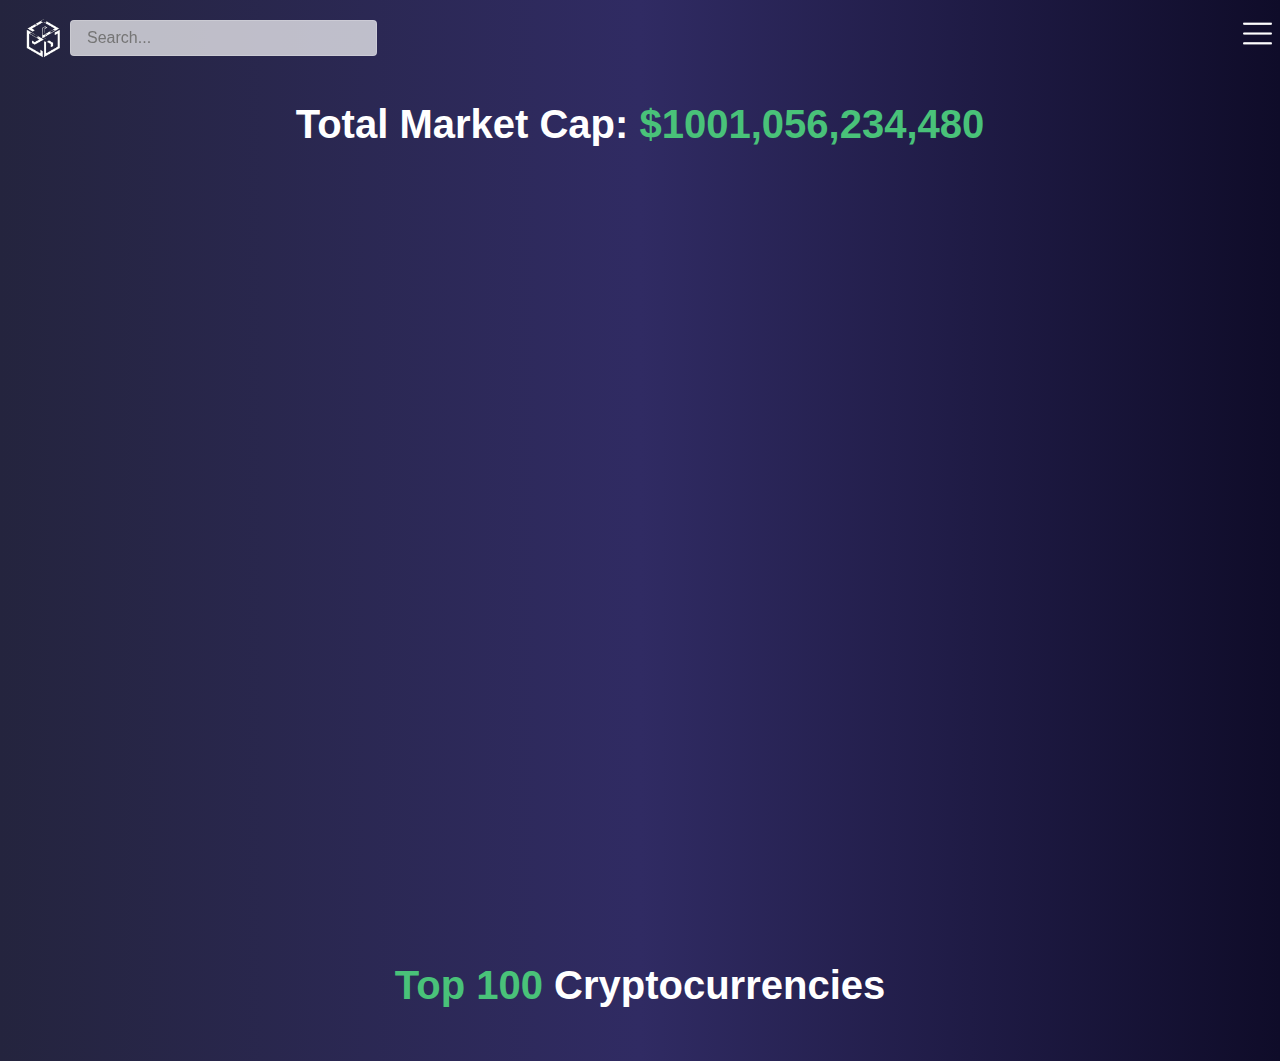
<file: src/view/index.html>
<!DOCTYPE html>
<html lang="en">

<head>
    <meta charset="UTF-8">
    <title>Kripto MarketCap</title>
    <link rel="icon" href="/src/public/images/logo-color.png">
    <link rel="icon" href="/src/public/images/logo-color.png">
    <link rel='stylesheet' href="/src/public/css/src/style.css" type="text/css">
    <link rel='stylesheet' href="/src/public/css/src/navbar.css" type="text/css">
    <link rel='stylesheet' href="/src/public/css/src/ui.css" type="text/css">
    <link rel='stylesheet' href="/src/public/css/src/frame.css" type="text/css">
    <link rel='stylesheet' href="/src/public/css/src/form.css" type="text/css">
    <link rel='stylesheet' href="/src/public/css/src/table.css" type="text/css">
    <link rel='stylesheet' href="/src/public/css/src/chart.css" type="text/css">
    <link rel='stylesheet' href="/src/public/css/src/button.css" type="text/css">
    <link rel='stylesheet' href="/src/public/css/src/icons.css" type="text/css">
    <link rel='stylesheet' href="/bootstrap/css/bootstrap.min.css" type="text/css">

    <meta name="viewport" content="width=device-width, initial-scale=1">

    <meta property="og:image" content="images/preview/preview-marketcap-new.png"/>
    <meta property="og:title" content="Kripto MarketCap"/>
    <meta property="og:description" content="Trading Future"/>
    <meta property="og:url" content="https://fanglee2003.github.io/"/>
</head>
<style>
    ul.mcw-news a.mcw-n-title {
        color: white;
    }

    h1 {
        margin: 3rem 0 2rem;
    }
</style>
<body>
<div id="loading">
    <img id="loading-image" src="/src/public/images/loading.gif" alt="Loading..."/>
</div>

<nav class="nav-bar">
    <div class="nav-bar-left">
        <div class="logo">
            <a href="index.html">
                <img src="/src/public/images/logo.png" alt="">
            </a>

            <input type="text" placeholder="Search...">
        </div>
    </div>
    <div class="nav-bar-right">
        <ul>
            <li><a href="index.html">Market cap</a></li>
            <li><a href="news.html">News</a></li>
            <li><a href="account.html">Account</a></li>
            <li><a href="register.html">Register</a></li>
            <li><a href="login.html">Login</a></li>
        </ul>
    </div>
    <div class="nav-mobile">
        <label class="nav-mobile-button" for="nav-mobile-input">
            <img src="/src/public/images/open.png" alt="open">
        </label>

        <input type="checkbox" id="nav-mobile-input">

        <div class="nav-mobile-content">
            <label class="nav-mobile-button" for="nav-mobile-input">
                <img src="../public/images/close.png" alt="close" style="top: 1rem;">
            </label>
            <ul>
                <li><a href="index.html">Market cap</a></li>
                <li><a href="news.html">News</a></li>
                <li><a href="account.html">Account</a></li>
                <li><a href="register.html">Register</a></li>
                <li><a href="login.html">Login</a></li>
            </ul>
        </div>
    </div>
</nav>

<!-- Main Content -->
<div class="flex-container" style="margin-top: 2rem">
    <div class="col-2-3 text-center fadeInDown">
        <h1><b>Total Market Cap: <span class="green-text">$1001,056,234,480</span></b></h1>
        <div id="candle-chart"></div>

        <h1><b><span class="green-text">Top 100</span> Cryptocurrencies</b></h1>
        <script src="https://s3.tradingview.com/external-embedding/embed-widget-screener.js">
            {
                "width": "100%",
                "height": "1000",
                "defaultColumn": "overview",
                "screener_type": "crypto_mkt",
                "displayCurrency": "USD",
                "colorTheme": "dark",
                "locale": "en"
            }
        </script>
    </div>
</div>

<script src="/bootstrap/js/bootstrap.bundle.js"></script>
<script src="/bootstrap/js/bootstrap.js"></script>

<script src="/src/public/js/jquery.js"></script>
<script src="/src/public/js/popper.min.js"></script>

<script src="/src/public/js/Chart.min.js"></script>
<script src="/src/public/js/line-chart.js"></script>

<script src="https://s3.tradingview.com/tv.js"></script>
<script src="/src/public/js/candle-chart.js"></script>

<script src="/src/public/js/loading.js"></script>

</body>

</html>
</file>
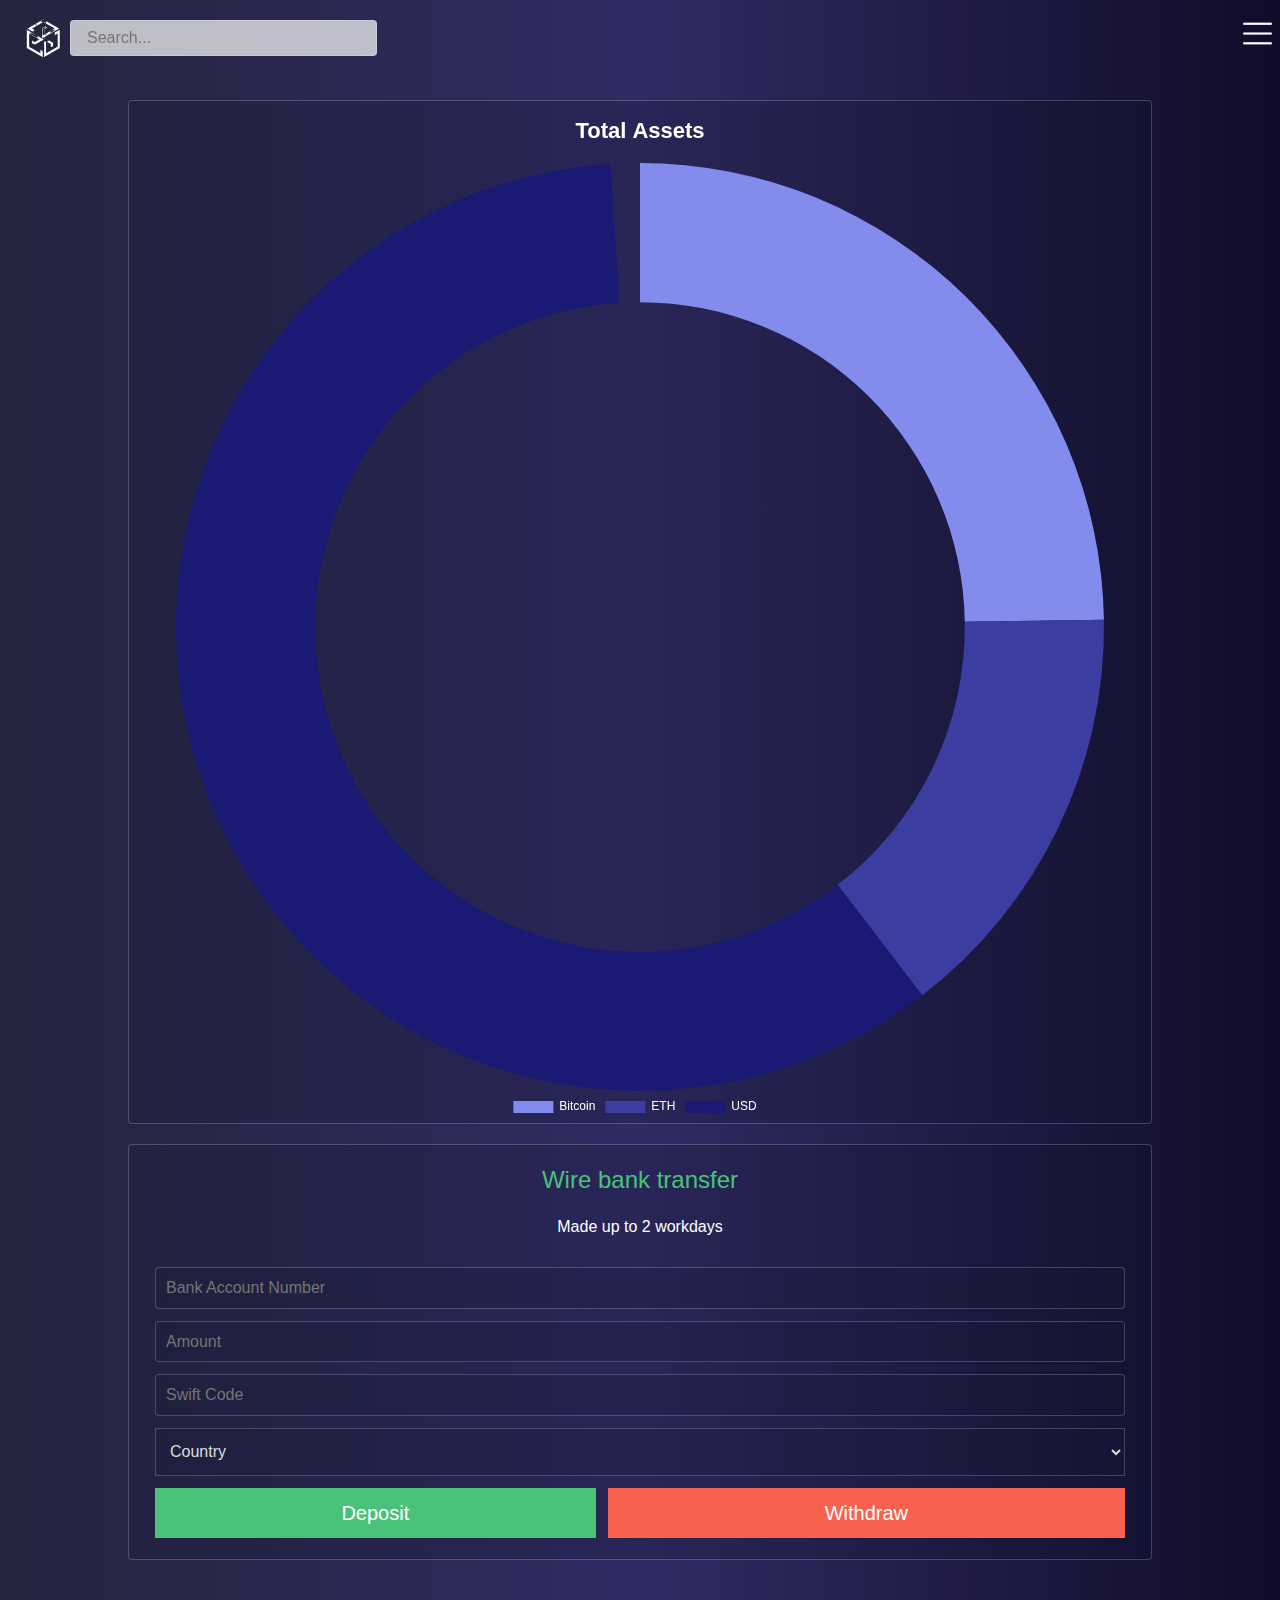
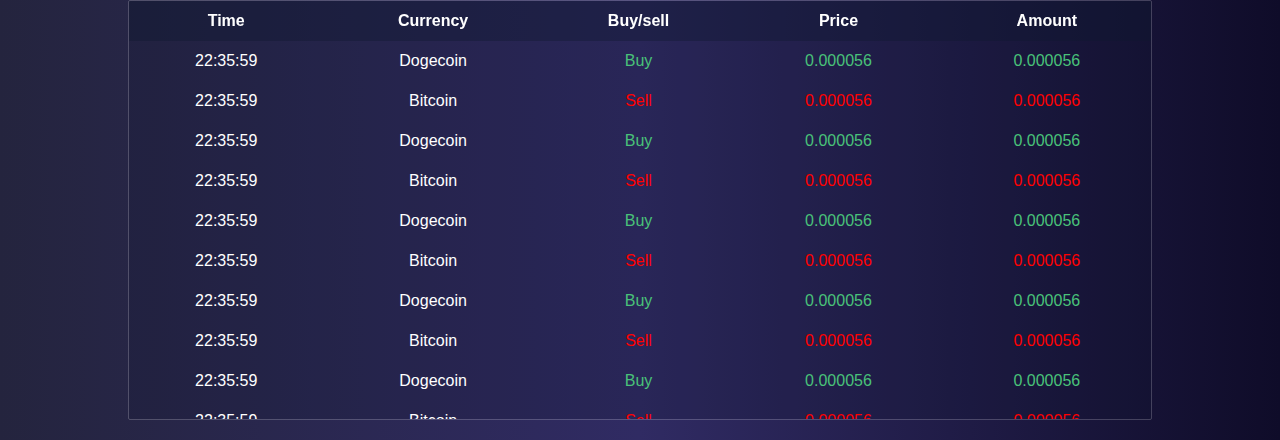
<file: view/account.html>
<!DOCTYPE html>
<html lang="en">

<head>
    <meta charset="UTF-8">
    <title>Kripto Account</title>
    <link rel="icon" href="/public/images/logo-color.png">
    <link rel='stylesheet' href="/public/css/src/style.css" type="text/css">
    <link rel='stylesheet' href="/public/css/src/navbar.css" type="text/css">
    <link rel='stylesheet' href="/public/css/src/ui.css" type="text/css">
    <link rel='stylesheet' href="/public/css/src/frame.css" type="text/css">
    <link rel='stylesheet' href="/public/css/src/form.css" type="text/css">
    <link rel='stylesheet' href="/public/css/src/table.css" type="text/css">
    <link rel='stylesheet' href="/public/css/src/chart.css" type="text/css">
    <link rel='stylesheet' href="/public/css/src/button.css" type="text/css">
    <link rel='stylesheet' href="/public/css/src/icons.css" type="text/css">
    <link rel='stylesheet' href="/bootstrap/css/bootstrap.min.css" type="text/css">

    <meta name="viewport" content="width=device-width, initial-scale=1">

    <meta property="og:image" content="images/preview/preview-account-new.png"/>
    <meta property="og:title" content="Kripto Account"/>
    <meta property="og:description" content="Trading Future"/>
    <meta property="og:url" content="https://fanglee2003.github.io/account"/>
</head>

<style>
    .frame input {
        color: #fff;
    }

    @media screen and (min-width: 87.5em) {
        .flex-container {
            width: 90rem;
            margin: 10rem auto 20px;
        }
    }
</style>

<body>
<div id="loading">
    <img id="loading-image" src="/public/images/loading.gif" alt="Loading..."/>
</div>

<nav class="nav-bar">
    <div class="nav-bar-left">
        <div class="logo">
            <a href="index.html">
                <img src="/public/images/logo.png" alt="">
            </a>

            <input type="text" placeholder="Search...">
        </div>
    </div>
    <div class="nav-bar-right">
        <ul>
            <li><a href="index.html">Market cap</a></li>
            <li><a href="news.html">News</a></li>
            <li><a href="account.html">Account</a></li>
            <li><a href="register.html">Register</a></li>
            <li><a href="login.html">Login</a></li>
        </ul>
    </div>
    <div class="nav-mobile">
        <label class="nav-mobile-button" for="nav-mobile-input">
            <img src="/public/images/open.png" alt="open">
        </label>

        <input type="checkbox" id="nav-mobile-input">

        <div class="nav-mobile-content">
            <label class="nav-mobile-button" for="nav-mobile-input">
                <img src="/public/images/close.png" alt="close" style="top: 1rem;">
            </label>
            <ul>
                <li><a href="index.html">Market cap</a></li>
                <li><a href="news.html">News</a></li>
                <li><a href="account.html">Account</a></li>
                <li><a href="register.html">Register</a></li>
                <li><a href="login.html">Login</a></li>
            </ul>
        </div>
    </div>
</nav>

<!-- Main Content -->

<div class="flex-container">
    <div class="col-1-3 fadeInUp">
        <div class="doughnut-chart">
            <canvas id="doughnut-canvas"></canvas>
        </div>
    </div>

    <div class="col-1-3 text-center fadeInUp">
        <div class="frame">
            <table>
                <tr>
                    <th colspan="2">
                        <h4 class="green-text">Wire bank transfer</h4>
                    </th>
                </tr>
                <tr>
                    <td colspan="2">
                        <p> Made up to 2 workdays</p>
                    </td>
                </tr>
                <tr>
                    <td colspan="2">
                        <input type="text" placeholder="Bank Account Number" name="bank-account">
                    </td>
                </tr>
                <tr>
                    <td colspan="2">
                        <input type="text" placeholder="Amount" name="amount">
                    </td>
                </tr>
                <tr>
                    <td colspan="2">
                        <input type="text" placeholder="Swift Code" name="swift">
                    </td>
                </tr>
                <tr>
                    <td colspan="2">
                        <select>
                            <option>Country</option>
                            <option>Viet Nam</option>
                            <option>United States</option>
                            <option>Japan</option>
                            <option>Singapore</option>
                            <option>United States</option>
                        </select>
                    </td>
                </tr>
                <tr>
                    <td>
                        <a href="" class="button-green">Deposit</a>
                    </td>
                    <td>
                        <a href="" class="button-red">Withdraw</a>
                    </td>
                </tr>
            </table>
        </div>
    </div>
    <div class="col-1-3 fadeInUp">
        <div class="scroll-table">
            <table class="history-table">
                <thead>
                <tr>
                    <th scope="col">Time</th>
                    <th scope="col">Currency</th>
                    <th scope="col">Buy/sell</th>
                    <th scope="col">Price</th>
                    <th scope="col">Amount</th>
                </tr>
                </thead>
                <tbody>
                <tr>
                    <td>22:35:59</td>
                    <td>Dogecoin</td>
                    <td class="green-text">Buy</td>
                    <td class="green-text">0.000056</td>
                    <td class="green-text">0.000056</td>
                </tr>
                <tr>
                    <td>22:35:59</td>
                    <td>Bitcoin</td>
                    <td class="red-text">Sell</td>
                    <td class="red-text">0.000056</td>
                    <td class="red-text">0.000056</td>
                </tr>
                <tr>
                    <td>22:35:59</td>
                    <td>Dogecoin</td>
                    <td class="green-text">Buy</td>
                    <td class="green-text">0.000056</td>
                    <td class="green-text">0.000056</td>
                </tr>
                <tr>
                    <td>22:35:59</td>
                    <td>Bitcoin</td>
                    <td class="red-text">Sell</td>
                    <td class="red-text">0.000056</td>
                    <td class="red-text">0.000056</td>
                </tr>
                <tr>
                    <td>22:35:59</td>
                    <td>Dogecoin</td>
                    <td class="green-text">Buy</td>
                    <td class="green-text">0.000056</td>
                    <td class="green-text">0.000056</td>
                </tr>
                <tr>
                    <td>22:35:59</td>
                    <td>Bitcoin</td>
                    <td class="red-text">Sell</td>
                    <td class="red-text">0.000056</td>
                    <td class="red-text">0.000056</td>
                </tr>
                <tr>
                    <td>22:35:59</td>
                    <td>Dogecoin</td>
                    <td class="green-text">Buy</td>
                    <td class="green-text">0.000056</td>
                    <td class="green-text">0.000056</td>
                </tr>
                <tr>
                    <td>22:35:59</td>
                    <td>Bitcoin</td>
                    <td class="red-text">Sell</td>
                    <td class="red-text">0.000056</td>
                    <td class="red-text">0.000056</td>
                </tr>
                <tr>
                    <td>22:35:59</td>
                    <td>Dogecoin</td>
                    <td class="green-text">Buy</td>
                    <td class="green-text">0.000056</td>
                    <td class="green-text">0.000056</td>
                </tr>
                <tr>
                    <td>22:35:59</td>
                    <td>Bitcoin</td>
                    <td class="red-text">Sell</td>
                    <td class="red-text">0.000056</td>
                    <td class="red-text">0.000056</td>
                </tr>
                <tr>
                    <td>22:35:59</td>
                    <td>Dogecoin</td>
                    <td class="green-text">Buy</td>
                    <td class="green-text">0.000056</td>
                    <td class="green-text">0.000056</td>
                </tr>
                </tbody>
            </table>
        </div>
    </div>
</div>

<script src="/public/js/jquery.js"></script>
<script src="/public/js/Chart.min.js"></script>
<script src="/public/js/line-chart.js"></script>
<script src="/public/js/doughnut-chart.js"></script>
<script src="/public/js/loading.js"></script>

</body>
</html>
</file>
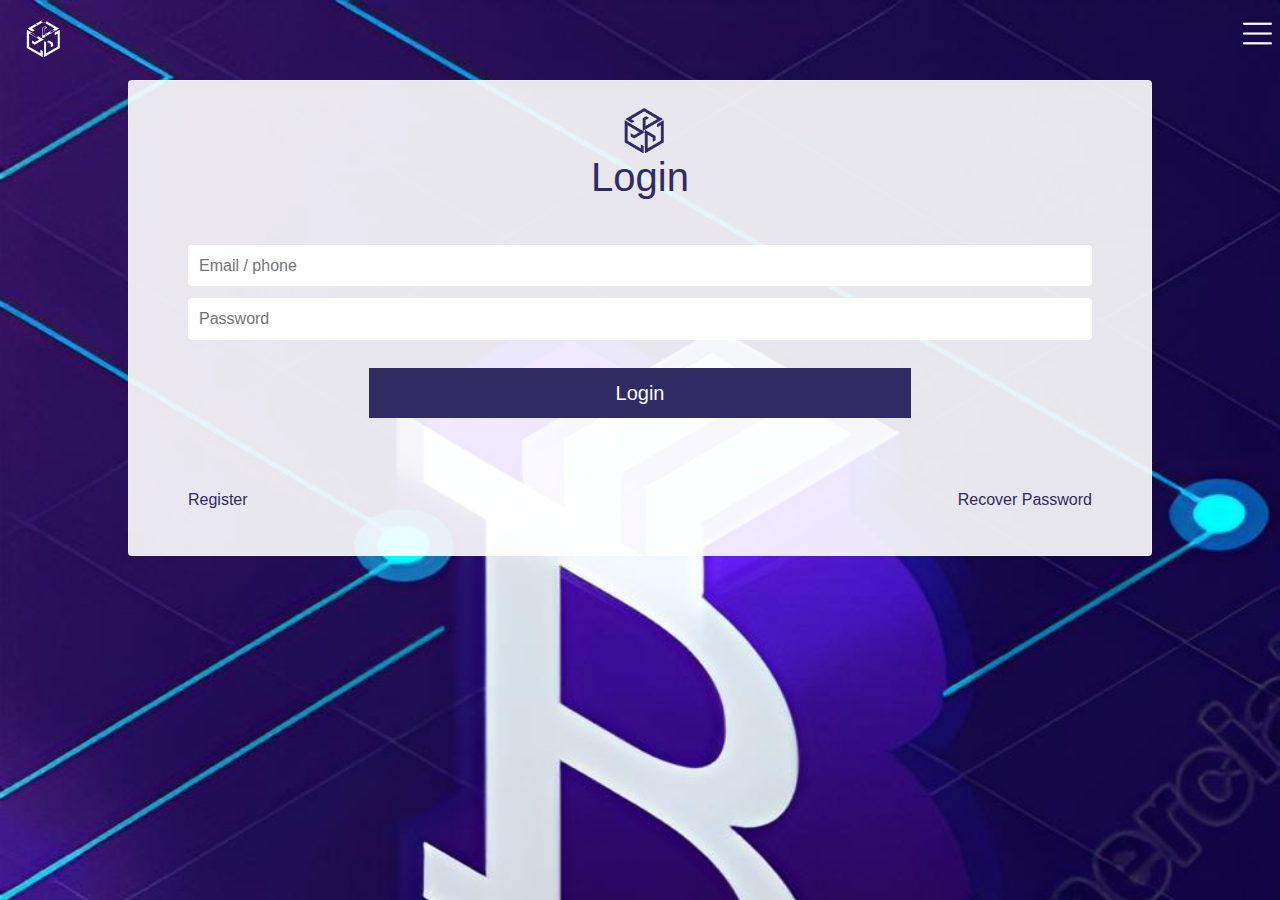
<file: view/login.html>
<!DOCTYPE html>
<html lang="en">

<head>
    <meta charset="UTF-8">
    <title>Kripto Login</title>
    <link rel="icon" href="/public/images/logo-color.png">
    <link rel='stylesheet' href="/public/css/src/style.css" type="text/css">
    <link rel='stylesheet' href="/public/css/src/navbar.css" type="text/css">
    <link rel='stylesheet' href="/public/css/src/ui.css" type="text/css">
    <link rel='stylesheet' href="/public/css/src/frame.css" type="text/css">
    <link rel='stylesheet' href="/public/css/src/form.css" type="text/css">
    <link rel='stylesheet' href="/public/css/src/table.css" type="text/css">
    <link rel='stylesheet' href="/public/css/src/chart.css" type="text/css">
    <link rel='stylesheet' href="/public/css/src/button.css" type="text/css">
    <link rel='stylesheet' href="/public/css/src/icons.css" type="text/css">
    <link rel='stylesheet' href="/bootstrap/css/bootstrap.min.css" type="text/css">

    <meta name="viewport" content="width=device-width, initial-scale=1">

    <meta property="og:image" content="images/preview/preview-login.png"/>
    <meta property="og:title" content="Kripto Login"/>
    <meta property="og:description" content="Trading Future"/>
    <meta property="og:url" content="https://fanglee2003.github.io/login"/>
</head>
<style>
    body {
        background-image: url('/public/images/background.jpg');
        background-size: cover;
    }

    .col-1-3 {
        margin: 5rem auto;
    }

    @media screen and (max-width: 80em) {
        body {
            background-image: url('/public/images/background2.jpg');
        }
    }
</style>

<body>
<div id="fb-root"></div>

<div id="loading">
    <img id="loading-image" src="/public/images/loading.gif" alt="Loading..."/>
</div>

<nav class="nav-bar">
    <div class="nav-bar-left">
        <div class="logo">
            <a href="index.html">
                <img src="/public/images/logo.png" alt="">
            </a>

        </div>
    </div>
    <div class="nav-bar-right">
        <ul>
            <li><a href="index.html">Market cap</a></li>
            <li><a href="news.html">News</a></li>
            <li><a href="account.html">Account</a></li>
            <li><a href="register.html">Register</a></li>
            <li><a href="login.html">Login</a></li>
        </ul>
    </div>
    <div class="nav-mobile">
        <label class="nav-mobile-button" for="nav-mobile-input">
            <img src="/public/images/open.png" alt="open">
        </label>

        <input type="checkbox" id="nav-mobile-input">

        <div class="nav-mobile-content">
            <label class="nav-mobile-button" for="nav-mobile-input">
                <img src="/public/images/close.png" alt="close" style="top: 1rem;">
            </label>
            <ul>
                <li><a href="index.html">Market cap</a></li>
                <li><a href="news.html">News</a></li>
                <li><a href="account.html">Account</a></li>
                <li><a href="register.html">Register</a></li>
                <li><a href="login.html">Login</a></li>
            </ul>
        </div>
    </div>
</nav>

<!-- Main Content -->
<div class="col-1-3">
    <div class="frame form fadeInUp" style="padding: 1rem 3rem;">
        <table>
            <tr>
                <th>
                    <div class="logo">
                        <img src="/public/images/logo-color.png" alt="logo-image">
                        <h1>Login</h1>
                    </div>
                </th>
            </tr>
            <tr>
                <td>
                    <input type="text" placeholder="Email / phone" name="bank-account">
                </td>
            </tr>
            <tr>
                <td>
                    <input type="password" placeholder="Password" name="amount">
                </td>
            </tr>
            <tr>
                <td>
                    <button class="button-purple">Login</button>
                </td>
            </tr>
            <tr>
                <td>
                    <div class="fb-login-button" data-width="" data-size="medium" data-button-type="continue_with"
                         data-layout="default" data-auto-logout-link="false" data-use-continue-as="true"></div>
                </td>
            </tr>
            <tr>
                <td>
                    <p class="float-left"><a href="register.html">Register</a></p>
                    <p class="float-right"><a href="recover-password.html">Recover Password</a></p>
                </td>
            </tr>
        </table>
    </div>
</div>

<script src="/bootstrap/js/bootstrap.bundle.js"></script>
<script src="/bootstrap/js/bootstrap.js"></script>
<script src="/public/js/jquery.js"></script>

<script async defer crossorigin="anonymous"
        src="https://connect.facebook.net/en_US/sdk.js#xfbml=1&version=v14.0&appId=966413697364774&autoLogAppEvents=1"
        nonce="e3FHeFDB">
</script>

<script src="/public/js/loading.js"></script>

</body>

</html>
</file>
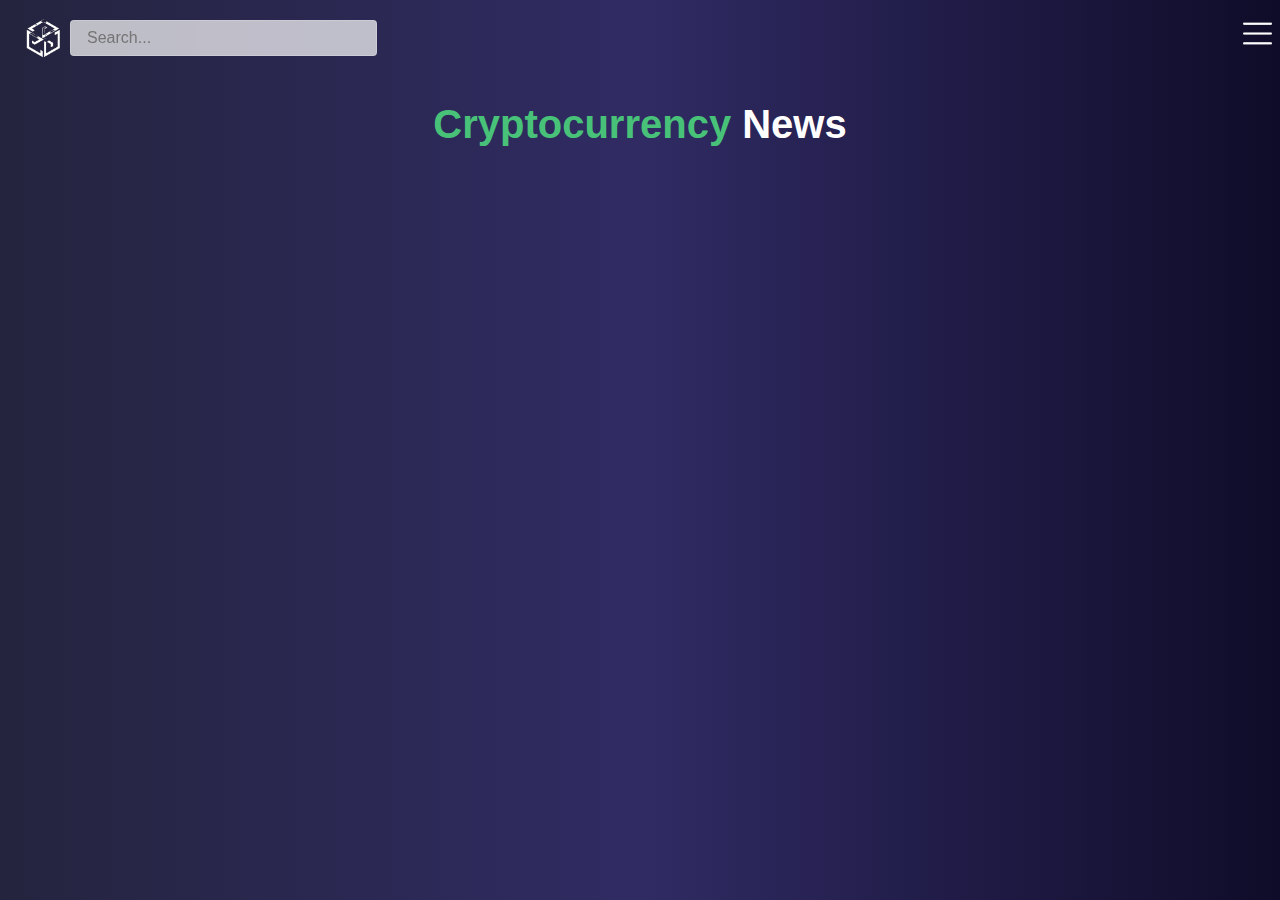
<file: view/news.html>
<!DOCTYPE html>
<html lang="en">

<head>
    <meta charset="UTF-8">
    <title>Kripto News</title>
    <link rel="icon" href="/public/images/logo-color.png">
    <link rel='stylesheet' href="/public/css/src/style.css" type="text/css">
    <link rel='stylesheet' href="/public/css/src/navbar.css" type="text/css">
    <link rel='stylesheet' href="/public/css/src/ui.css" type="text/css">
    <link rel='stylesheet' href="/public/css/src/frame.css" type="text/css">
    <link rel='stylesheet' href="/public/css/src/form.css" type="text/css">
    <link rel='stylesheet' href="/public/css/src/table.css" type="text/css">
    <link rel='stylesheet' href="/public/css/src/chart.css" type="text/css">
    <link rel='stylesheet' href="/public/css/src/button.css" type="text/css">
    <link rel='stylesheet' href="/public/css/src/icons.css" type="text/css">
    <link rel='stylesheet' href="/bootstrap/css/bootstrap.min.css" type="text/css">

    <meta name="viewport" content="width=device-width, initial-scale=1">

    <meta property="og:image" content="images/preview/preview-news.png"/>
    <meta property="og:title" content="Kripto News"/>
    <meta property="og:description" content="Trading Future"/>
    <meta property="og:url" content="https://fanglee2003.github.io/news"/>
</head>
<style>
    h1 {
        margin: 3rem 0 2rem;
    }
</style>
<body>
<div id="loading">
    <img id="loading-image" src="/public/images/loading.gif" alt="Loading..."/>
</div>

<nav class="nav-bar">
    <div class="nav-bar-left">
        <div class="logo">
            <a href="index.html">
                <img src="/public/images/logo.png" alt="">
            </a>

            <input type="text" placeholder="Search...">
        </div>
    </div>
    <div class="nav-bar-right">
        <ul>
            <li><a href="index.html">Market cap</a></li>
            <li><a href="news.html">News</a></li>
            <li><a href="account.html">Account</a></li>
            <li><a href="register.html">Register</a></li>
            <li><a href="login.html">Login</a></li>
        </ul>
    </div>
    <div class="nav-mobile">
        <label class="nav-mobile-button" for="nav-mobile-input">
            <img src="/public/images/open.png" alt="open">
        </label>

        <input type="checkbox" id="nav-mobile-input">

        <div class="nav-mobile-content">
            <label class="nav-mobile-button" for="nav-mobile-input">
                <img src="/public/images/close.png" alt="close" style="top: 1rem;">
            </label>
            <ul>
                <li><a href="index.html">Market cap</a></li>
                <li><a href="news.html">News</a></li>
                <li><a href="account.html">Account</a></li>
                <li><a href="register.html">Register</a></li>
                <li><a href="login.html">Login</a></li>
            </ul>
        </div>
    </div>
</nav>

<!-- Main Content -->
<div class="flex-container" style="margin-top: 2rem">
    <div class="col-2-3 text-center fadeInDown">
        <h1><b> <span class="green-text">Cryptocurrency </span>News</b></h1>

        <rssapp-imageboard id="tPGy4HKkqL8ZkwGz"></rssapp-imageboard>

        <rssapp-wall id="tPGy4HKkqL8ZkwGz"></rssapp-wall>
    </div>
</div>

<script src="/bootstrap/js/bootstrap.bundle.js"></script>
<script src="/bootstrap/js/bootstrap.js"></script>

<script src="/public/js/jquery.js"></script>
<script src="/public/js/popper.min.js"></script>

<script src="https://widget.rss.app/v1/imageboard.js" type="text/javascript" async></script>
<script src="https://widget.rss.app/v1/wall.js" type="text/javascript" async></script>

<script src="/public/js/loading.js"></script>

</body>

</html>
</file>
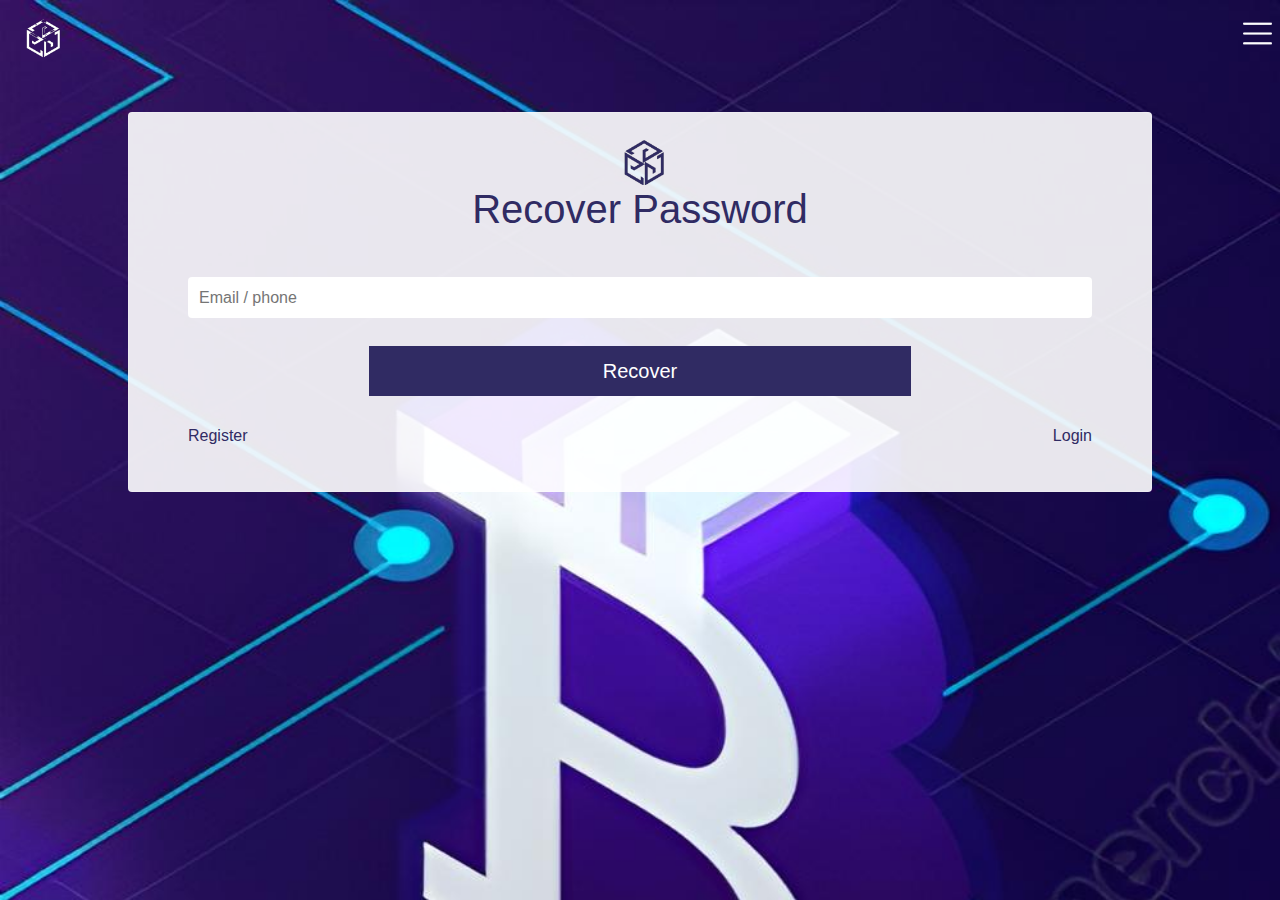
<file: view/recover-password.html>
<!DOCTYPE html>
<html lang="en">

<head>
    <meta charset="UTF-8">
    <title>Kripto Recover Password</title>
    <link rel="icon" href="/public/images/logo-color.png">
    <link rel='stylesheet' href="/public/css/src/style.css" type="text/css">
    <link rel='stylesheet' href="/public/css/src/navbar.css" type="text/css">
    <link rel='stylesheet' href="/public/css/src/ui.css" type="text/css">
    <link rel='stylesheet' href="/public/css/src/frame.css" type="text/css">
    <link rel='stylesheet' href="/public/css/src/form.css" type="text/css">
    <link rel='stylesheet' href="/public/css/src/table.css" type="text/css">
    <link rel='stylesheet' href="/public/css/src/chart.css" type="text/css">
    <link rel='stylesheet' href="/public/css/src/button.css" type="text/css">
    <link rel='stylesheet' href="/public/css/src/icons.css" type="text/css">
    <link rel='stylesheet' href="/bootstrap/css/bootstrap.min.css" type="text/css">

    <meta name="viewport" content="width=device-width, initial-scale=1">

    <meta property="og:image" content="images/preview/preview-recover-password.png"/>
    <meta property="og:title" content="Kripto Recover Password"/>
    <meta property="og:description" content="Trading Future"/>
    <meta property="og:url" content="https://fanglee2003.github.io/recover-password"/>
</head>
<style>
    body {
        background-image: url('/public/images/background.jpg');
        background-size: cover;
    }

    .col-1-3 {
        margin: 7rem auto;
    }

    @media screen and (max-width: 80em) {
        body {
            background-image: url('/public/images/background2.jpg');
        }
    }

</style>

<body>
<div id="loading">
    <img id="loading-image" src="/public/images/loading.gif" alt="Loading..."/>
</div>

<nav class="nav-bar">
    <div class="nav-bar-left">
        <div class="logo">
            <a href="index.html">
                <img src="/public/images/logo.png" alt="">
            </a>

        </div>
    </div>
    <div class="nav-bar-right">
        <ul>
            <li><a href="index.html">Market cap</a></li>
            <li><a href="news.html">News</a></li>
            <li><a href="account.html">Account</a></li>
            <li><a href="register.html">Register</a></li>
            <li><a href="login.html">Login</a></li>
        </ul>
    </div>
    <div class="nav-mobile">
        <label class="nav-mobile-button" for="nav-mobile-input">
            <img src="/public/images/open.png" alt="open">
        </label>

        <input type="checkbox" id="nav-mobile-input">

        <div class="nav-mobile-content">
            <label class="nav-mobile-button" for="nav-mobile-input">
                <img src="/public/images/close.png" alt="close" style="top: 1rem;">
            </label>
            <ul>
                <li><a href="index.html">Market cap</a></li>
                <li><a href="news.html">News</a></li>
                <li><a href="account.html">Account</a></li>
                <li><a href="register.html">Register</a></li>
                <li><a href="login.html">Login</a></li>
            </ul>
        </div>
    </div>
</nav>

<!-- Main Content -->
<div class="col-1-3">
    <div class="frame form fadeInUp" style="padding: 1rem 3rem;">
        <table>
            <tr>
                <th>
                    <div class="logo">
                        <img src="/public/images/logo-color.png" alt="logo-image">
                        <h1>Recover Password</h1>
                    </div>
                </th>
            </tr>
            <tr>
                <td>
                    <input type="text" placeholder="Email / phone" name="bank-account">
                </td>
            </tr>
            <tr>
                <td>
                    <button class="button-purple">Recover</button>
                </td>
            </tr>
            <tr>
                <td>
                    <p class="float-left"><a href="register.html">Register</a></p>
                    <p class="float-right"><a href="login.html">Login</a></p>
                </td>
            </tr>
        </table>
    </div>
</div>

<script src="/bootstrap/js/bootstrap.bundle.js"></script>
<script src="/bootstrap/js/bootstrap.js"></script>
<script src="/public/js/jquery.js"></script>
<script src="/public/js/loading.js"></script>

</body>

</html>
</file>
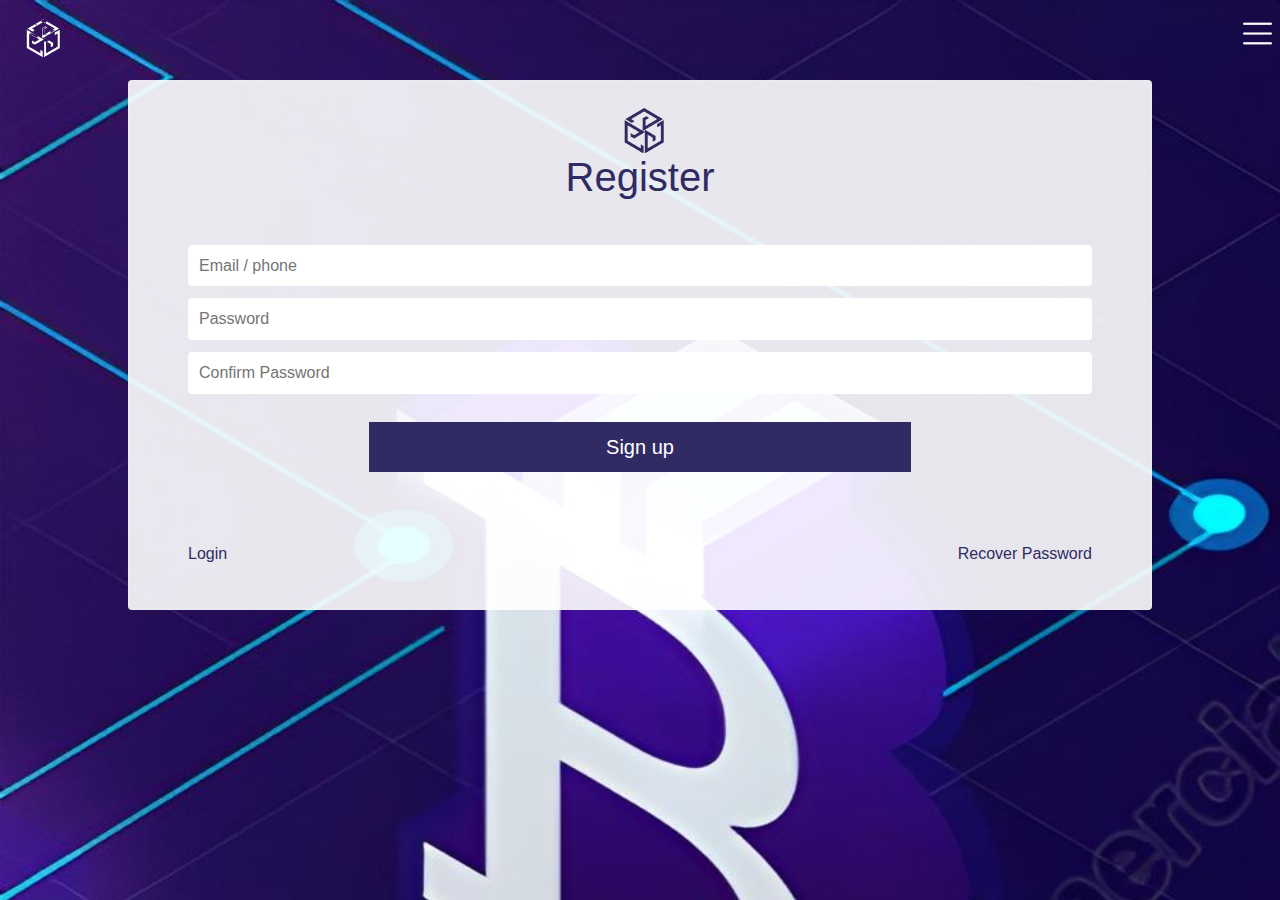
<file: view/register.html>
<!DOCTYPE html>
<html lang="en">

<head>
    <meta charset="UTF-8">
    <title>Kripto Register</title>
    <link rel="icon" href="/public/images/logo-color.png">
    <link rel='stylesheet' href="/public/css/src/style.css" type="text/css">
    <link rel='stylesheet' href="/public/css/src/navbar.css" type="text/css">
    <link rel='stylesheet' href="/public/css/src/ui.css" type="text/css">
    <link rel='stylesheet' href="/public/css/src/frame.css" type="text/css">
    <link rel='stylesheet' href="/public/css/src/form.css" type="text/css">
    <link rel='stylesheet' href="/public/css/src/table.css" type="text/css">
    <link rel='stylesheet' href="/public/css/src/chart.css" type="text/css">
    <link rel='stylesheet' href="/public/css/src/button.css" type="text/css">
    <link rel='stylesheet' href="/public/css/src/icons.css" type="text/css">
    <link rel='stylesheet' href="/bootstrap/css/bootstrap.min.css" type="text/css">

    <meta name="viewport" content="width=device-width, initial-scale=1.0">

    <meta property="og:image" content="images/preview/preview-register.png"/>
    <meta property="og:title" content="Kripto Register"/>
    <meta property="og:description" content="Trading Future"/>
    <meta property="og:url" content="https://fanglee2003.github.io/register"/>

</head>
<style>
    body {
        background-image: url('/public/images/background.jpg');
        background-size: cover;
    }

    .col-1-3 {
        margin: 5rem auto;
    }

    @media screen and (max-width: 80em) {
        body {
            background-image: url('/public/images/background2.jpg');
        }
    }
</style>

<body>
<div id="fb-root"></div>

<div id="loading">
    <img id="loading-image" src="/public/images/loading.gif" alt="Loading..."/>
</div>

<nav class="nav-bar">
    <div class="nav-bar-left">
        <div class="logo">
            <a href="index.html">
                <img src="/public/images/logo.png" alt="">
            </a>

        </div>
    </div>
    <div class="nav-bar-right">
        <ul>
            <li><a href="index.html">Market cap</a></li>
            <li><a href="news.html">News</a></li>
            <li><a href="account.html">Account</a></li>
            <li><a href="register.html">Register</a></li>
            <li><a href="login.html">Login</a></li>
        </ul>
    </div>
    <div class="nav-mobile">
        <label class="nav-mobile-button" for="nav-mobile-input">
            <img src="/public/images/open.png" alt="open">
        </label>

        <input type="checkbox" id="nav-mobile-input">

        <div class="nav-mobile-content">
            <label class="nav-mobile-button" for="nav-mobile-input">
                <img src="/public/images/close.png" alt="close" style="top: 1rem;">
            </label>
            <ul>
                <li><a href="index.html">Market cap</a></li>
                <li><a href="news.html">News</a></li>
                <li><a href="account.html">Account</a></li>
                <li><a href="register.html">Register</a></li>
                <li><a href="login.html">Login</a></li>
            </ul>
        </div>
    </div>
</nav>

<!-- Main Content -->
<div class="col-1-3">
    <div class="frame form fadeInUp" style="padding: 1rem 3rem;">
        <table>
            <tr>
                <th>
                    <div class="logo">
                        <img src="/public/images/logo-color.png" alt="logo-image">
                        <h1>Register</h1>
                    </div>
                </th>
            </tr>
            <tr>
                <td>
                    <input type="text" placeholder="Email / phone" name="bank-account">
                </td>
            </tr>
            <tr>
                <td>
                    <input type="password" placeholder="Password" name="amount">
                </td>
            </tr>
            <tr>
                <td>
                    <input type="password" placeholder="Confirm Password" name="swift">
                </td>
            </tr>
            <tr>
                <td>
                    <button class="button-purple">Sign up</button>
                </td>
            </tr>
            <tr>
                <td>
                    <div class="fb-login-button" data-width="" data-size="medium" data-button-type="continue_with"
                         data-layout="default" data-auto-logout-link="false" data-use-continue-as="true"></div>
                </td>
            </tr>
            <tr>
                <td>
                    <p class="float-left"><a href="login.html">Login</a></p>
                    <p class="float-right"><a href="recover-password.html">Recover Password</a></p>
                </td>
            </tr>
        </table>
    </div>
</div>
<script src="/bootstrap/js/bootstrap.bundle.js"></script>
<script src="/bootstrap/js/bootstrap.js"></script>
<script src="/public/js/jquery.js"></script>

<script async defer crossorigin="anonymous"
        src="https://connect.facebook.net/en_US/sdk.js#xfbml=1&version=v14.0&appId=966413697364774&autoLogAppEvents=1"
        nonce="e3FHeFDB">
</script>

<script src="/public/js/loading.js"></script>

</body>

</html>
</file>
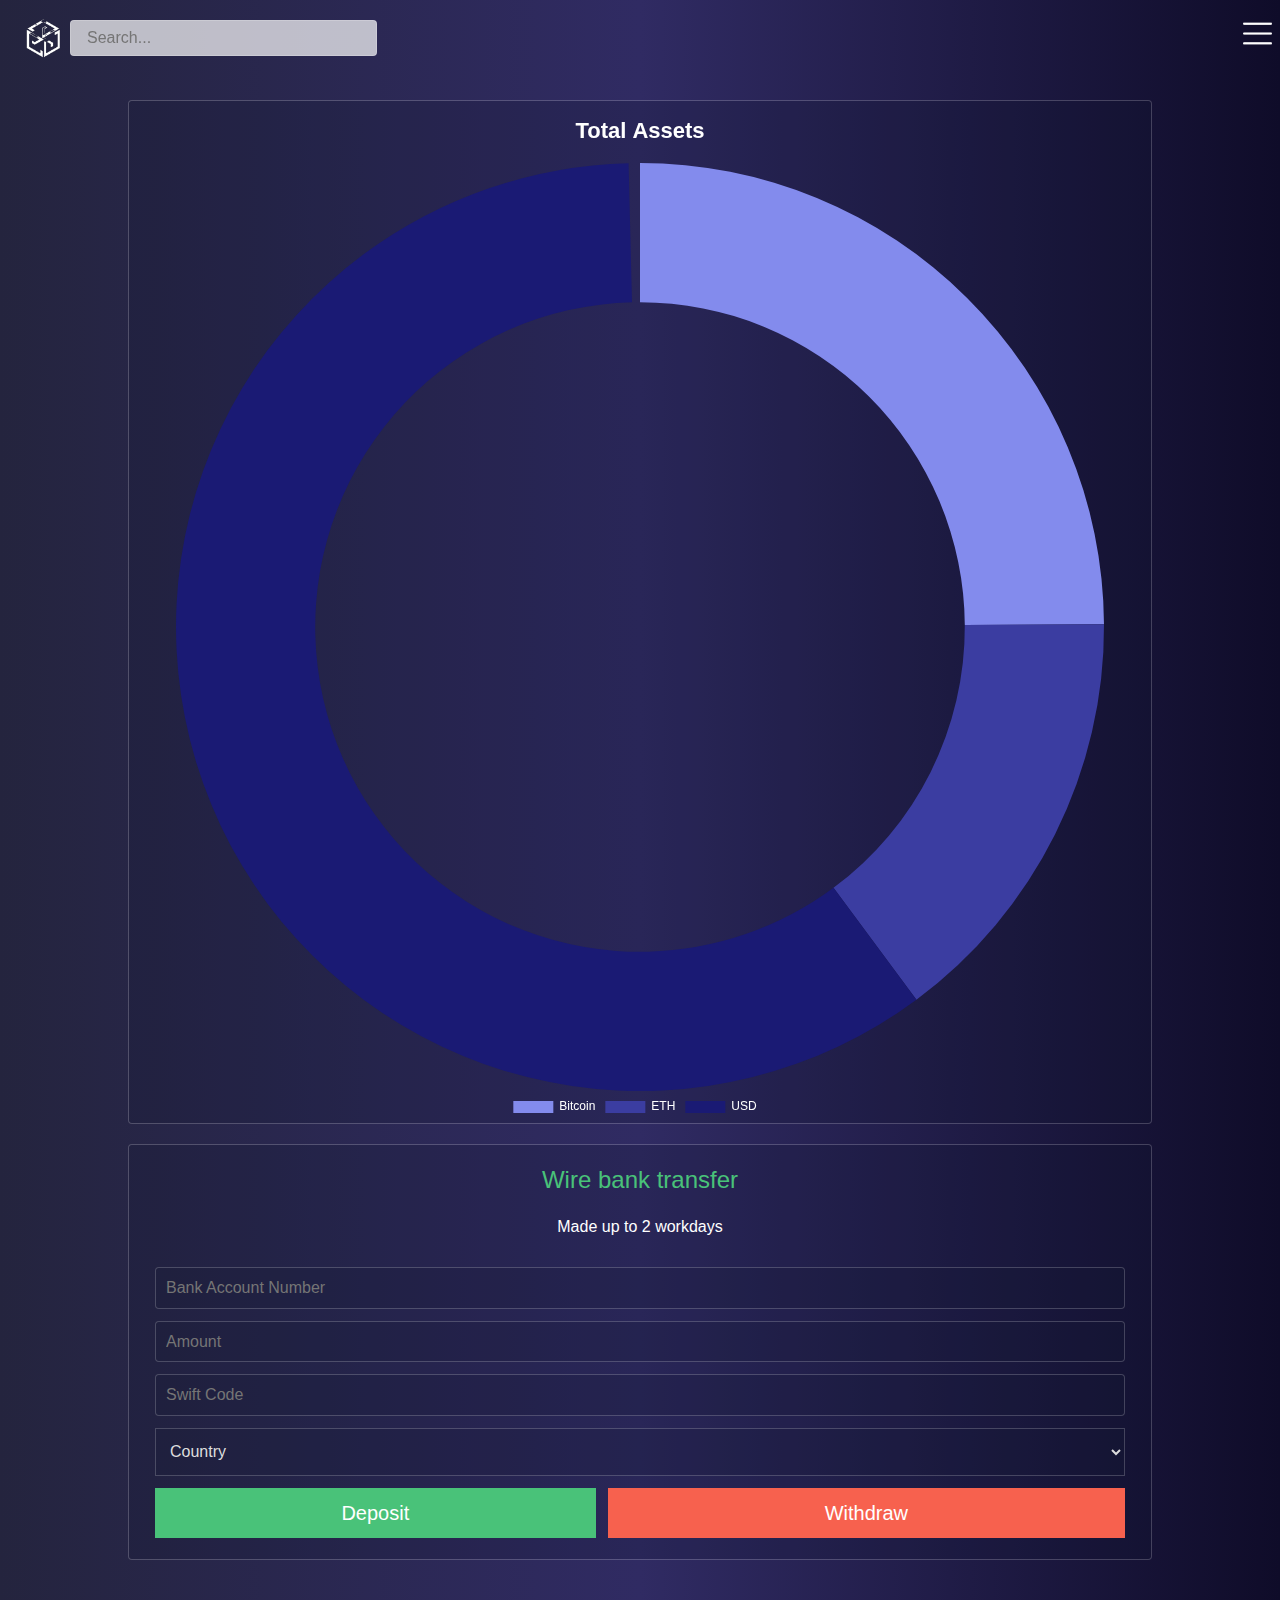
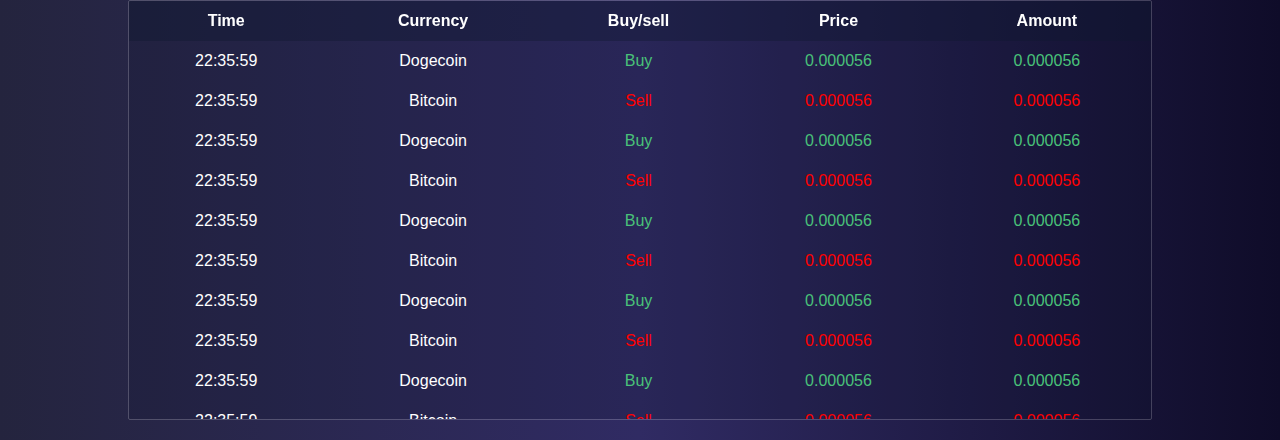
<file: src/view/account.html>
<!DOCTYPE html>
<html lang="en">

<head>
    <meta charset="UTF-8">
    <title>Kripto Account</title>
    <link rel="icon" href="/src/public/images/logo-color.png">
    <link rel="icon" href="/src/public/images/logo-color.png">
    <link rel='stylesheet' href="/src/public/css/src/style.css" type="text/css">
    <link rel='stylesheet' href="/src/public/css/src/navbar.css" type="text/css">
    <link rel='stylesheet' href="/src/public/css/src/ui.css" type="text/css">
    <link rel='stylesheet' href="/src/public/css/src/frame.css" type="text/css">
    <link rel='stylesheet' href="/src/public/css/src/form.css" type="text/css">
    <link rel='stylesheet' href="/src/public/css/src/table.css" type="text/css">
    <link rel='stylesheet' href="/src/public/css/src/chart.css" type="text/css">
    <link rel='stylesheet' href="/src/public/css/src/button.css" type="text/css">
    <link rel='stylesheet' href="/src/public/css/src/icons.css" type="text/css">
    <link rel='stylesheet' href="/bootstrap/css/bootstrap.min.css" type="text/css">

    <meta name="viewport" content="width=device-width, initial-scale=1">

    <meta property="og:image" content="images/preview/preview-account-new.png"/>
    <meta property="og:title" content="Kripto Account"/>
    <meta property="og:description" content="Trading Future"/>
    <meta property="og:url" content="https://fanglee2003.github.io/account"/>
</head>

<style>
    .frame input {
        color: #fff;
    }

    @media screen and (min-width: 87.5em) {
        .flex-container {
            width: 90rem;
            margin: 10rem auto 20px;
        }
    }
</style>

<body>
<div id="loading">
    <img id="loading-image" src="/src/public/images/loading.gif" alt="Loading..."/>
</div>

<nav class="nav-bar">
    <div class="nav-bar-left">
        <div class="logo">
            <a href="index.html">
                <img src="/src/public/images/logo.png" alt="">
            </a>

            <input type="text" placeholder="Search...">
        </div>
    </div>
    <div class="nav-bar-right">
        <ul>
            <li><a href="index.html">Market cap</a></li>
            <li><a href="news.html">News</a></li>
            <li><a href="account.html">Account</a></li>
            <li><a href="register.html">Register</a></li>
            <li><a href="login.html">Login</a></li>
        </ul>
    </div>
    <div class="nav-mobile">
        <label class="nav-mobile-button" for="nav-mobile-input">
            <img src="/src/public/images/open.png" alt="open">
        </label>

        <input type="checkbox" id="nav-mobile-input">

        <div class="nav-mobile-content">
            <label class="nav-mobile-button" for="nav-mobile-input">
                <img src="/src/public/images/close.png" alt="close" style="top: 1rem;">
            </label>
            <ul>
                <li><a href="index.html">Market cap</a></li>
                <li><a href="news.html">News</a></li>
                <li><a href="account.html">Account</a></li>
                <li><a href="register.html">Register</a></li>
                <li><a href="login.html">Login</a></li>
            </ul>
        </div>
    </div>
</nav>

<!-- Main Content -->

<div class="flex-container">
    <div class="col-1-3 fadeInUp">
        <div class="doughnut-chart">
            <canvas id="doughnut-canvas"></canvas>
        </div>
    </div>

    <div class="col-1-3 text-center fadeInUp">
        <div class="frame">
            <table>
                <tr>
                    <th colspan="2">
                        <h4 class="green-text">Wire bank transfer</h4>
                    </th>
                </tr>
                <tr>
                    <td colspan="2">
                        <p> Made up to 2 workdays</p>
                    </td>
                </tr>
                <tr>
                    <td colspan="2">
                        <input type="text" placeholder="Bank Account Number" name="bank-account">
                    </td>
                </tr>
                <tr>
                    <td colspan="2">
                        <input type="text" placeholder="Amount" name="amount">
                    </td>
                </tr>
                <tr>
                    <td colspan="2">
                        <input type="text" placeholder="Swift Code" name="swift">
                    </td>
                </tr>
                <tr>
                    <td colspan="2">
                        <select>
                            <option>Country</option>
                            <option>Viet Nam</option>
                            <option>United States</option>
                            <option>Japan</option>
                            <option>Singapore</option>
                            <option>United States</option>
                        </select>
                    </td>
                </tr>
                <tr>
                    <td>
                        <a href="" class="button-green">Deposit</a>
                    </td>
                    <td>
                        <a href="" class="button-red">Withdraw</a>
                    </td>
                </tr>
            </table>
        </div>
    </div>
    <div class="col-1-3 fadeInUp">
        <div class="scroll-table">
            <table class="history-table">
                <thead>
                <tr>
                    <th scope="col">Time</th>
                    <th scope="col">Currency</th>
                    <th scope="col">Buy/sell</th>
                    <th scope="col">Price</th>
                    <th scope="col">Amount</th>
                </tr>
                </thead>
                <tbody>
                <tr>
                    <td>22:35:59</td>
                    <td>Dogecoin</td>
                    <td class="green-text">Buy</td>
                    <td class="green-text">0.000056</td>
                    <td class="green-text">0.000056</td>
                </tr>
                <tr>
                    <td>22:35:59</td>
                    <td>Bitcoin</td>
                    <td class="red-text">Sell</td>
                    <td class="red-text">0.000056</td>
                    <td class="red-text">0.000056</td>
                </tr>
                <tr>
                    <td>22:35:59</td>
                    <td>Dogecoin</td>
                    <td class="green-text">Buy</td>
                    <td class="green-text">0.000056</td>
                    <td class="green-text">0.000056</td>
                </tr>
                <tr>
                    <td>22:35:59</td>
                    <td>Bitcoin</td>
                    <td class="red-text">Sell</td>
                    <td class="red-text">0.000056</td>
                    <td class="red-text">0.000056</td>
                </tr>
                <tr>
                    <td>22:35:59</td>
                    <td>Dogecoin</td>
                    <td class="green-text">Buy</td>
                    <td class="green-text">0.000056</td>
                    <td class="green-text">0.000056</td>
                </tr>
                <tr>
                    <td>22:35:59</td>
                    <td>Bitcoin</td>
                    <td class="red-text">Sell</td>
                    <td class="red-text">0.000056</td>
                    <td class="red-text">0.000056</td>
                </tr>
                <tr>
                    <td>22:35:59</td>
                    <td>Dogecoin</td>
                    <td class="green-text">Buy</td>
                    <td class="green-text">0.000056</td>
                    <td class="green-text">0.000056</td>
                </tr>
                <tr>
                    <td>22:35:59</td>
                    <td>Bitcoin</td>
                    <td class="red-text">Sell</td>
                    <td class="red-text">0.000056</td>
                    <td class="red-text">0.000056</td>
                </tr>
                <tr>
                    <td>22:35:59</td>
                    <td>Dogecoin</td>
                    <td class="green-text">Buy</td>
                    <td class="green-text">0.000056</td>
                    <td class="green-text">0.000056</td>
                </tr>
                <tr>
                    <td>22:35:59</td>
                    <td>Bitcoin</td>
                    <td class="red-text">Sell</td>
                    <td class="red-text">0.000056</td>
                    <td class="red-text">0.000056</td>
                </tr>
                <tr>
                    <td>22:35:59</td>
                    <td>Dogecoin</td>
                    <td class="green-text">Buy</td>
                    <td class="green-text">0.000056</td>
                    <td class="green-text">0.000056</td>
                </tr>
                </tbody>
            </table>
        </div>
    </div>
</div>

<script src="/src/public/js/jquery.js"></script>
<script src="/src/public/js/Chart.min.js"></script>
<script src="/src/public/js/line-chart.js"></script>
<script src="/src/public/js/doughnut-chart.js"></script>
<script src="/src/public/js/loading.js"></script>

</body>
</html>
</file>
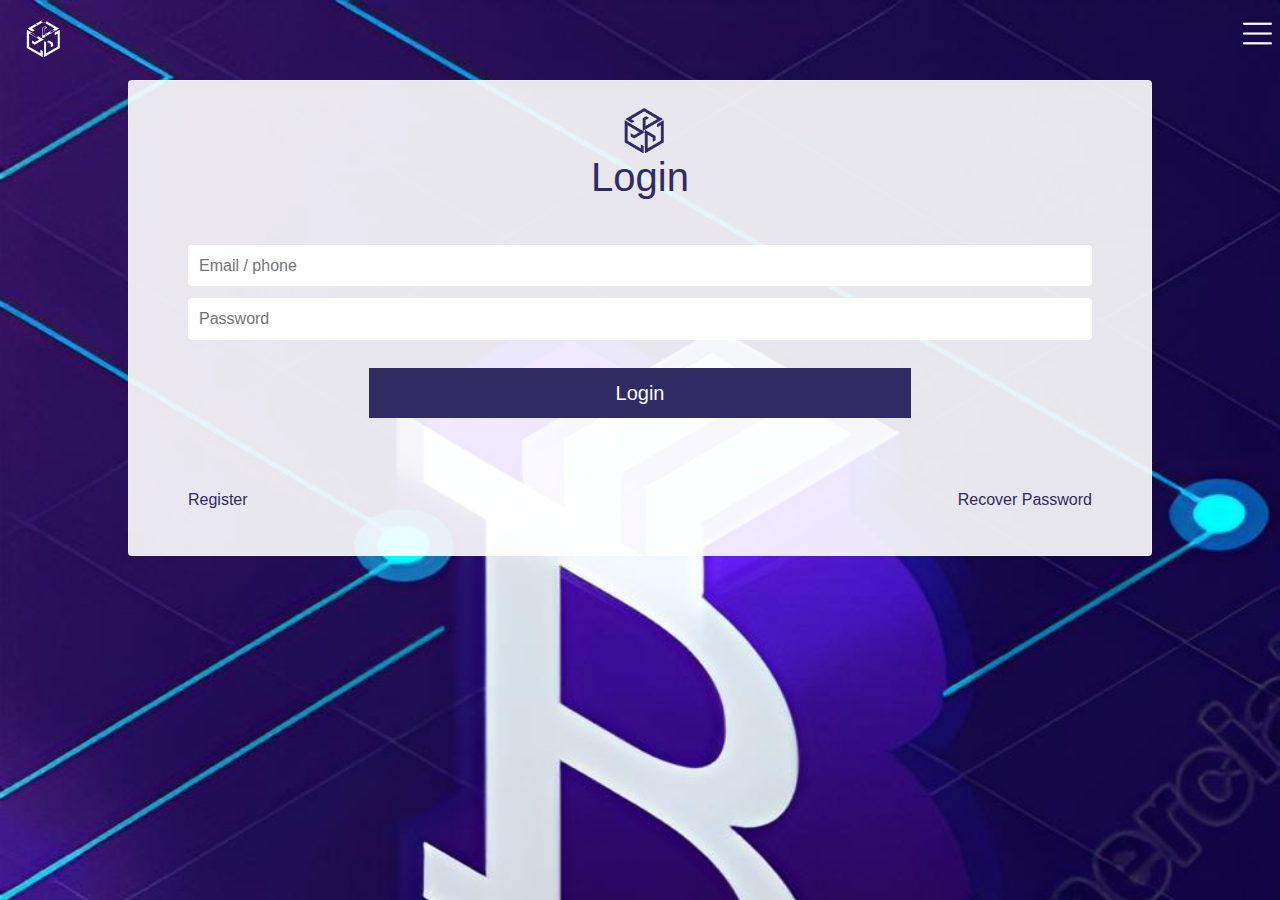
<file: src/view/login.html>
<!DOCTYPE html>
<html lang="en">

<head>
    <meta charset="UTF-8">
    <title>Kripto Login</title>
    <link rel="icon" href="/src/public/images/logo-color.png">
    <link rel="icon" href="/src/public/images/logo-color.png">
    <link rel='stylesheet' href="/src/public/css/src/style.css" type="text/css">
    <link rel='stylesheet' href="/src/public/css/src/navbar.css" type="text/css">
    <link rel='stylesheet' href="/src/public/css/src/ui.css" type="text/css">
    <link rel='stylesheet' href="/src/public/css/src/frame.css" type="text/css">
    <link rel='stylesheet' href="/src/public/css/src/form.css" type="text/css">
    <link rel='stylesheet' href="/src/public/css/src/table.css" type="text/css">
    <link rel='stylesheet' href="/src/public/css/src/chart.css" type="text/css">
    <link rel='stylesheet' href="/src/public/css/src/button.css" type="text/css">
    <link rel='stylesheet' href="/src/public/css/src/icons.css" type="text/css">
    <link rel='stylesheet' href="/bootstrap/css/bootstrap.min.css" type="text/css">

    <meta name="viewport" content="width=device-width, initial-scale=1">

    <meta property="og:image" content="images/preview/preview-login.png"/>
    <meta property="og:title" content="Kripto Login"/>
    <meta property="og:description" content="Trading Future"/>
    <meta property="og:url" content="https://fanglee2003.github.io/login"/>
</head>
<style>
    body {
        background-image: url('/src/public/images/background.jpg');
        background-size: cover;
    }

    .col-1-3 {
        margin: 5rem auto;
    }

    @media screen and (max-width: 80em) {
        body {
            background-image: url('/src/public/images/background2.jpg');
        }
    }
</style>

<body>
<div id="fb-root"></div>

<div id="loading">
    <img id="loading-image" src="/src/public/images/loading.gif" alt="Loading..."/>
</div>

<nav class="nav-bar">
    <div class="nav-bar-left">
        <div class="logo">
            <a href="index.html">
                <img src="/src/public/images/logo.png" alt="">
            </a>

        </div>
    </div>
    <div class="nav-bar-right">
        <ul>
            <li><a href="index.html">Market cap</a></li>
            <li><a href="news.html">News</a></li>
            <li><a href="account.html">Account</a></li>
            <li><a href="register.html">Register</a></li>
            <li><a href="login.html">Login</a></li>
        </ul>
    </div>
    <div class="nav-mobile">
        <label class="nav-mobile-button" for="nav-mobile-input">
            <img src="/src/public/images/open.png" alt="open">
        </label>

        <input type="checkbox" id="nav-mobile-input">

        <div class="nav-mobile-content">
            <label class="nav-mobile-button" for="nav-mobile-input">
                <img src="/src/public/images/close.png" alt="close" style="top: 1rem;">
            </label>
            <ul>
                <li><a href="index.html">Market cap</a></li>
                <li><a href="news.html">News</a></li>
                <li><a href="account.html">Account</a></li>
                <li><a href="register.html">Register</a></li>
                <li><a href="login.html">Login</a></li>
            </ul>
        </div>
    </div>
</nav>

<!-- Main Content -->
<div class="col-1-3">
    <div class="frame form fadeInUp" style="padding: 1rem 3rem;">
        <table>
            <tr>
                <th>
                    <div class="logo">
                        <img src="/src/public/images/logo-color.png" alt="logo-image">
                        <h1>Login</h1>
                    </div>
                </th>
            </tr>
            <tr>
                <td>
                    <input type="text" placeholder="Email / phone" name="bank-account">
                </td>
            </tr>
            <tr>
                <td>
                    <input type="password" placeholder="Password" name="amount">
                </td>
            </tr>
            <tr>
                <td>
                    <button class="button-purple">Login</button>
                </td>
            </tr>
            <tr>
                <td>
                    <div class="fb-login-button" data-width="" data-size="medium" data-button-type="continue_with"
                         data-layout="default" data-auto-logout-link="false" data-use-continue-as="true"></div>
                </td>
            </tr>
            <tr>
                <td>
                    <p class="float-left"><a href="register.html">Register</a></p>
                    <p class="float-right"><a href="recover-password.html">Recover Password</a></p>
                </td>
            </tr>
        </table>
    </div>
</div>

<script src="/bootstrap/js/bootstrap.bundle.js"></script>
<script src="/bootstrap/js/bootstrap.js"></script>
<script src="/src/public/js/jquery.js"></script>

<script async defer crossorigin="anonymous"
        src="https://connect.facebook.net/en_US/sdk.js#xfbml=1&version=v14.0&appId=966413697364774&autoLogAppEvents=1"
        nonce="e3FHeFDB">
</script>

<script src="/src/public/js/loading.js"></script>

</body>

</html>
</file>
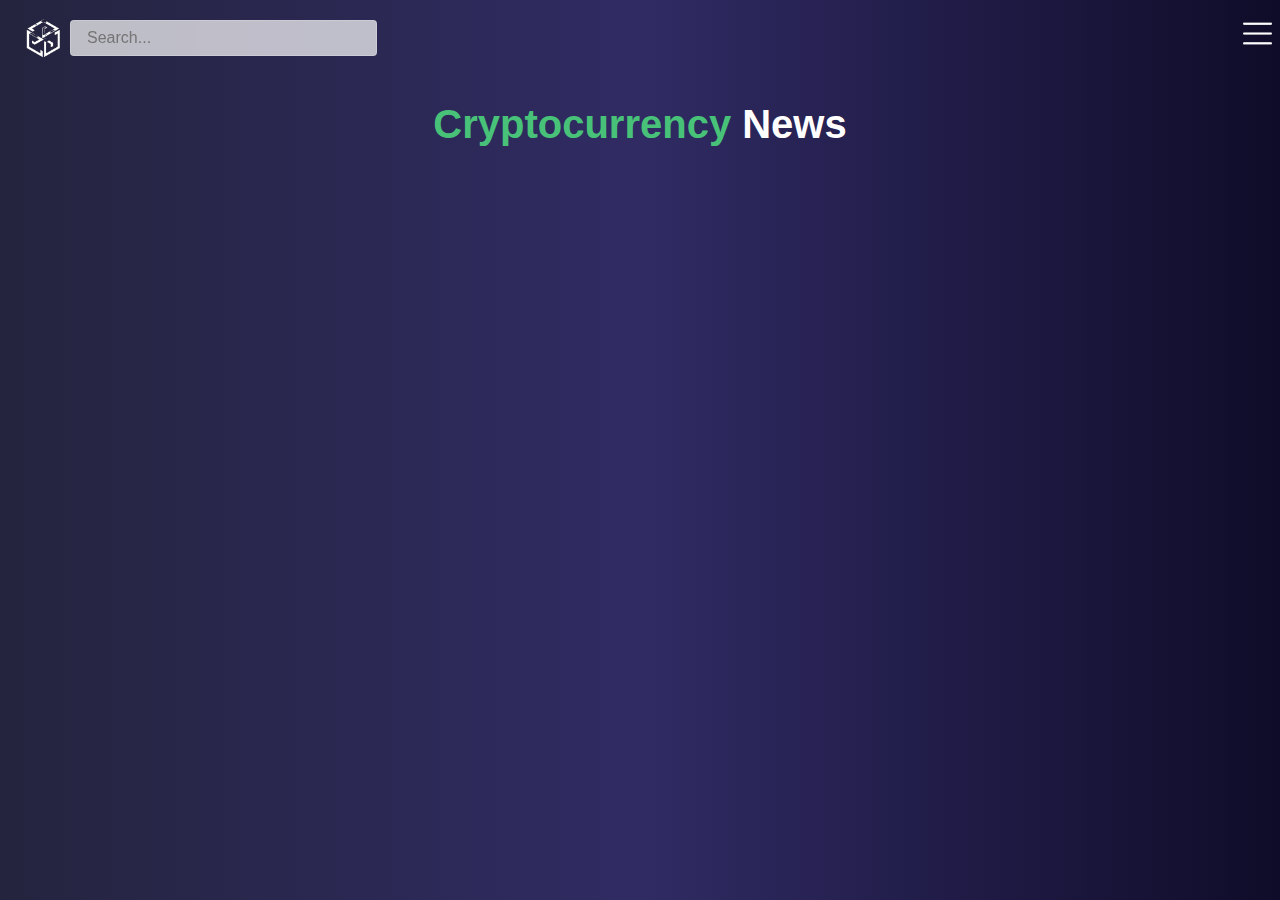
<file: src/view/news.html>
<!DOCTYPE html>
<html lang="en">

<head>
    <meta charset="UTF-8">
    <title>Kripto News</title>
    <link rel="icon" href="/src/public/images/logo-color.png">
    <link rel="icon" href="/src/public/images/logo-color.png">
    <link rel='stylesheet' href="/src/public/css/src/style.css" type="text/css">
    <link rel='stylesheet' href="/src/public/css/src/navbar.css" type="text/css">
    <link rel='stylesheet' href="/src/public/css/src/ui.css" type="text/css">
    <link rel='stylesheet' href="/src/public/css/src/frame.css" type="text/css">
    <link rel='stylesheet' href="/src/public/css/src/form.css" type="text/css">
    <link rel='stylesheet' href="/src/public/css/src/table.css" type="text/css">
    <link rel='stylesheet' href="/src/public/css/src/chart.css" type="text/css">
    <link rel='stylesheet' href="/src/public/css/src/button.css" type="text/css">
    <link rel='stylesheet' href="/src/public/css/src/icons.css" type="text/css">
    <link rel='stylesheet' href="/bootstrap/css/bootstrap.min.css" type="text/css">

    <meta name="viewport" content="width=device-width, initial-scale=1">

    <meta property="og:image" content="images/preview/preview-news.png"/>
    <meta property="og:title" content="Kripto News"/>
    <meta property="og:description" content="Trading Future"/>
    <meta property="og:url" content="https://fanglee2003.github.io/news"/>
</head>
<style>
    h1 {
        margin: 3rem 0 2rem;
    }
</style>
<body>
<div id="loading">
    <img id="loading-image" src="/src/public/images/loading.gif" alt="Loading..."/>
</div>

<nav class="nav-bar">
    <div class="nav-bar-left">
        <div class="logo">
            <a href="index.html">
                <img src="/src/public/images/logo.png" alt="">
            </a>

            <input type="text" placeholder="Search...">
        </div>
    </div>
    <div class="nav-bar-right">
        <ul>
            <li><a href="index.html">Market cap</a></li>
            <li><a href="news.html">News</a></li>
            <li><a href="account.html">Account</a></li>
            <li><a href="register.html">Register</a></li>
            <li><a href="login.html">Login</a></li>
        </ul>
    </div>
    <div class="nav-mobile">
        <label class="nav-mobile-button" for="nav-mobile-input">
            <img src="/src/public/images/open.png" alt="open">
        </label>

        <input type="checkbox" id="nav-mobile-input">

        <div class="nav-mobile-content">
            <label class="nav-mobile-button" for="nav-mobile-input">
                <img src="/src/public/images/close.png" alt="close" style="top: 1rem;">
            </label>
            <ul>
                <li><a href="index.html">Market cap</a></li>
                <li><a href="news.html">News</a></li>
                <li><a href="account.html">Account</a></li>
                <li><a href="register.html">Register</a></li>
                <li><a href="login.html">Login</a></li>
            </ul>
        </div>
    </div>
</nav>

<!-- Main Content -->
<div class="flex-container" style="margin-top: 2rem">
    <div class="col-2-3 text-center fadeInDown">
        <h1><b> <span class="green-text">Cryptocurrency </span>News</b></h1>

        <rssapp-imageboard id="tPGy4HKkqL8ZkwGz"></rssapp-imageboard>

        <rssapp-wall id="tPGy4HKkqL8ZkwGz"></rssapp-wall>
    </div>
</div>

<script src="/bootstrap/js/bootstrap.bundle.js"></script>
<script src="/bootstrap/js/bootstrap.js"></script>

<script src="/src/public/js/jquery.js"></script>
<script src="/src/public/js/popper.min.js"></script>

<script src="https://widget.rss.app/v1/imageboard.js" type="text/javascript" async></script>
<script src="https://widget.rss.app/v1/wall.js" type="text/javascript" async></script>

<script src="/src/public/js/loading.js"></script>

</body>

</html>
</file>
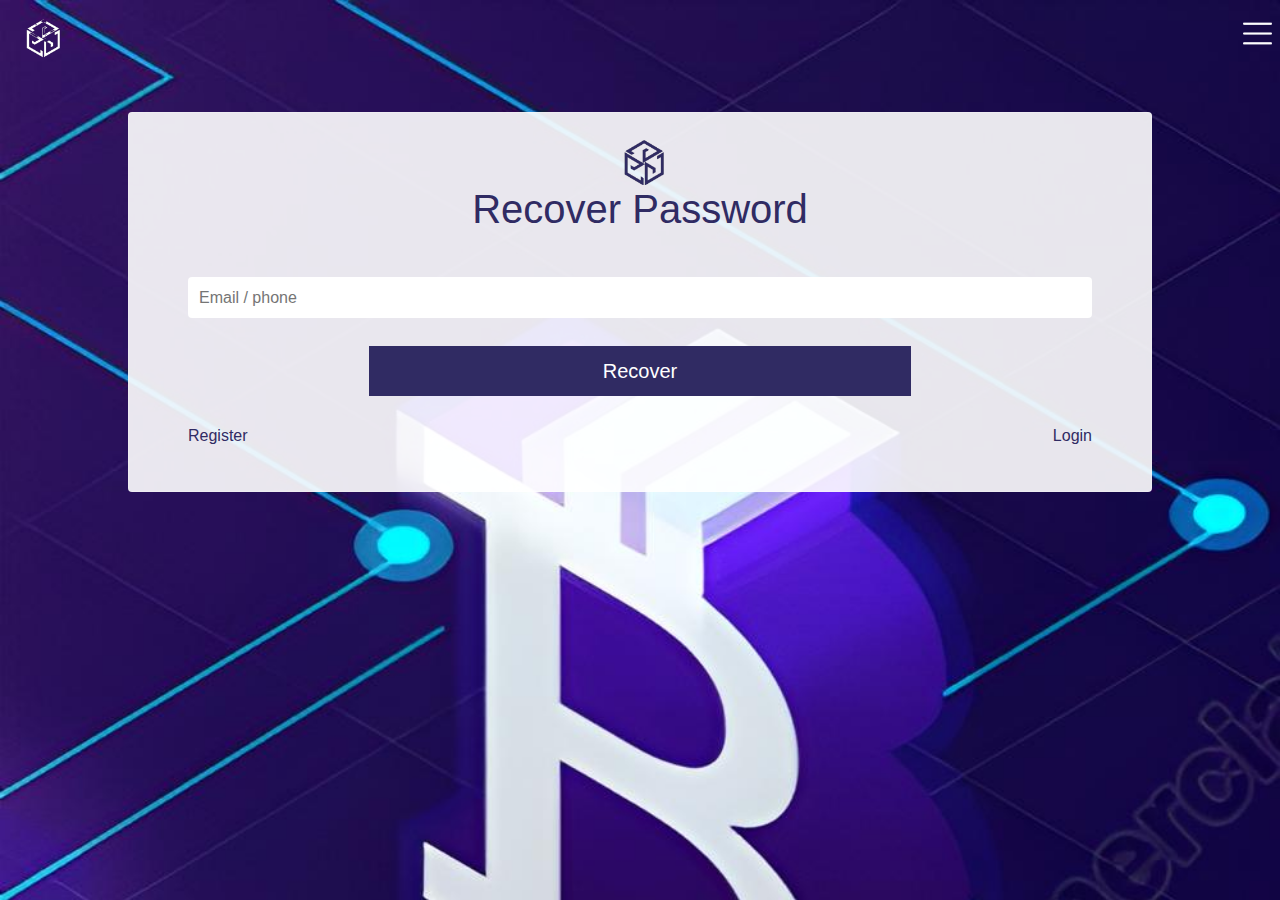
<file: src/view/recover-password.html>
<!DOCTYPE html>
<html lang="en">

<head>
    <meta charset="UTF-8">
    <title>Kripto Recover Password</title>
    <link rel="icon" href="/src/public/images/logo-color.png">
    <link rel="icon" href="/src/public/images/logo-color.png">
    <link rel='stylesheet' href="/src/public/css/src/style.css" type="text/css">
    <link rel='stylesheet' href="/src/public/css/src/navbar.css" type="text/css">
    <link rel='stylesheet' href="/src/public/css/src/ui.css" type="text/css">
    <link rel='stylesheet' href="/src/public/css/src/frame.css" type="text/css">
    <link rel='stylesheet' href="/src/public/css/src/form.css" type="text/css">
    <link rel='stylesheet' href="/src/public/css/src/table.css" type="text/css">
    <link rel='stylesheet' href="/src/public/css/src/chart.css" type="text/css">
    <link rel='stylesheet' href="/src/public/css/src/button.css" type="text/css">
    <link rel='stylesheet' href="/src/public/css/src/icons.css" type="text/css">
    <link rel='stylesheet' href="/bootstrap/css/bootstrap.min.css" type="text/css">

    <meta name="viewport" content="width=device-width, initial-scale=1">

    <meta property="og:image" content="images/preview/preview-recover-password.png"/>
    <meta property="og:title" content="Kripto Recover Password"/>
    <meta property="og:description" content="Trading Future"/>
    <meta property="og:url" content="https://fanglee2003.github.io/recover-password"/>
</head>
<style>
    body {
        background-image: url('/src/public/images/background.jpg');
        background-size: cover;
    }

    .col-1-3 {
        margin: 7rem auto;
    }

    @media screen and (max-width: 80em) {
        body {
            background-image: url('/src/public/images/background2.jpg');
        }
    }

</style>

<body>
<div id="loading">
    <img id="loading-image" src="/src/public/images/loading.gif" alt="Loading..."/>
</div>

<nav class="nav-bar">
    <div class="nav-bar-left">
        <div class="logo">
            <a href="index.html">
                <img src="/src/public/images/logo.png" alt="">
            </a>

        </div>
    </div>
    <div class="nav-bar-right">
        <ul>
            <li><a href="index.html">Market cap</a></li>
            <li><a href="news.html">News</a></li>
            <li><a href="account.html">Account</a></li>
            <li><a href="register.html">Register</a></li>
            <li><a href="login.html">Login</a></li>
        </ul>
    </div>
    <div class="nav-mobile">
        <label class="nav-mobile-button" for="nav-mobile-input">
            <img src="/src/public/images/open.png" alt="open">
        </label>

        <input type="checkbox" id="nav-mobile-input">

        <div class="nav-mobile-content">
            <label class="nav-mobile-button" for="nav-mobile-input">
                <img src="/src/public/images/close.png" alt="close" style="top: 1rem;">
            </label>
            <ul>
                <li><a href="index.html">Market cap</a></li>
                <li><a href="news.html">News</a></li>
                <li><a href="account.html">Account</a></li>
                <li><a href="register.html">Register</a></li>
                <li><a href="login.html">Login</a></li>
            </ul>
        </div>
    </div>
</nav>

<!-- Main Content -->
<div class="col-1-3">
    <div class="frame form fadeInUp" style="padding: 1rem 3rem;">
        <table>
            <tr>
                <th>
                    <div class="logo">
                        <img src="/src/public/images/logo-color.png" alt="logo-image">
                        <h1>Recover Password</h1>
                    </div>
                </th>
            </tr>
            <tr>
                <td>
                    <input type="text" placeholder="Email / phone" name="bank-account">
                </td>
            </tr>
            <tr>
                <td>
                    <button class="button-purple">Recover</button>
                </td>
            </tr>
            <tr>
                <td>
                    <p class="float-left"><a href="register.html">Register</a></p>
                    <p class="float-right"><a href="login.html">Login</a></p>
                </td>
            </tr>
        </table>
    </div>
</div>

<script src="/bootstrap/js/bootstrap.bundle.js"></script>
<script src="/bootstrap/js/bootstrap.js"></script>
<script src="/src/public/js/jquery.js"></script>
<script src="/src/public/js/loading.js"></script>

</body>

</html>
</file>
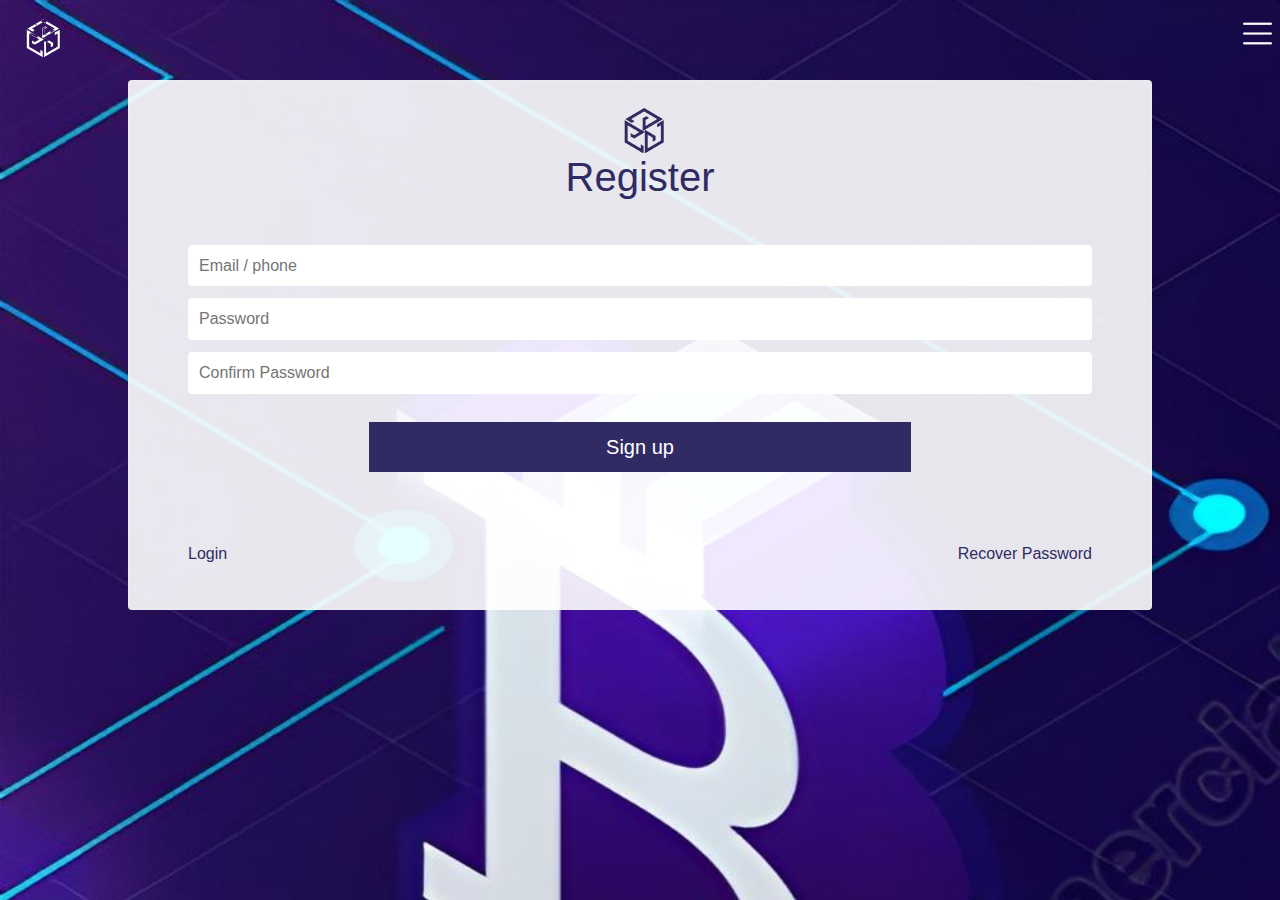
<file: src/view/register.html>
<!DOCTYPE html>
<html lang="en">

<head>
    <meta charset="UTF-8">
    <title>Kripto Register</title>
    <link rel="icon" href="/src/public/images/logo-color.png">
    <link rel="icon" href="/src/public/images/logo-color.png">
    <link rel='stylesheet' href="/src/public/css/src/style.css" type="text/css">
    <link rel='stylesheet' href="/src/public/css/src/navbar.css" type="text/css">
    <link rel='stylesheet' href="/src/public/css/src/ui.css" type="text/css">
    <link rel='stylesheet' href="/src/public/css/src/frame.css" type="text/css">
    <link rel='stylesheet' href="/src/public/css/src/form.css" type="text/css">
    <link rel='stylesheet' href="/src/public/css/src/table.css" type="text/css">
    <link rel='stylesheet' href="/src/public/css/src/chart.css" type="text/css">
    <link rel='stylesheet' href="/src/public/css/src/button.css" type="text/css">
    <link rel='stylesheet' href="/src/public/css/src/icons.css" type="text/css">
    <link rel='stylesheet' href="/bootstrap/css/bootstrap.min.css" type="text/css">

    <meta name="viewport" content="width=device-width, initial-scale=1.0">

    <meta property="og:image" content="images/preview/preview-register.png"/>
    <meta property="og:title" content="Kripto Register"/>
    <meta property="og:description" content="Trading Future"/>
    <meta property="og:url" content="https://fanglee2003.github.io/register"/>

</head>
<style>
    body {
        background-image: url('/src/public/images/background.jpg');
        background-size: cover;
    }

    .col-1-3 {
        margin: 5rem auto;
    }

    @media screen and (max-width: 80em) {
        body {
            background-image: url('/src/public/images/background2.jpg');
        }
    }
</style>

<body>
<div id="fb-root"></div>

<div id="loading">
    <img id="loading-image" src="/src/public/images/loading.gif" alt="Loading..."/>
</div>

<nav class="nav-bar">
    <div class="nav-bar-left">
        <div class="logo">
            <a href="index.html">
                <img src="/src/public/images/logo.png" alt="">
            </a>

        </div>
    </div>
    <div class="nav-bar-right">
        <ul>
            <li><a href="index.html">Market cap</a></li>
            <li><a href="news.html">News</a></li>
            <li><a href="account.html">Account</a></li>
            <li><a href="register.html">Register</a></li>
            <li><a href="login.html">Login</a></li>
        </ul>
    </div>
    <div class="nav-mobile">
        <label class="nav-mobile-button" for="nav-mobile-input">
            <img src="/src/public/images/open.png" alt="open">
        </label>

        <input type="checkbox" id="nav-mobile-input">

        <div class="nav-mobile-content">
            <label class="nav-mobile-button" for="nav-mobile-input">
                <img src="/src/public/images/close.png" alt="close" style="top: 1rem;">
            </label>
            <ul>
                <li><a href="index.html">Market cap</a></li>
                <li><a href="news.html">News</a></li>
                <li><a href="account.html">Account</a></li>
                <li><a href="register.html">Register</a></li>
                <li><a href="login.html">Login</a></li>
            </ul>
        </div>
    </div>
</nav>

<!-- Main Content -->
<div class="col-1-3">
    <div class="frame form fadeInUp" style="padding: 1rem 3rem;">
        <table>
            <tr>
                <th>
                    <div class="logo">
                        <img src="/src/public/images/logo-color.png" alt="logo-image">
                        <h1>Register</h1>
                    </div>
                </th>
            </tr>
            <tr>
                <td>
                    <input type="text" placeholder="Email / phone" name="bank-account">
                </td>
            </tr>
            <tr>
                <td>
                    <input type="password" placeholder="Password" name="amount">
                </td>
            </tr>
            <tr>
                <td>
                    <input type="password" placeholder="Confirm Password" name="swift">
                </td>
            </tr>
            <tr>
                <td>
                    <button class="button-purple">Sign up</button>
                </td>
            </tr>
            <tr>
                <td>
                    <div class="fb-login-button" data-width="" data-size="medium" data-button-type="continue_with"
                         data-layout="default" data-auto-logout-link="false" data-use-continue-as="true"></div>
                </td>
            </tr>
            <tr>
                <td>
                    <p class="float-left"><a href="login.html">Login</a></p>
                    <p class="float-right"><a href="recover-password.html">Recover Password</a></p>
                </td>
            </tr>
        </table>
    </div>
</div>
<script src="/bootstrap/js/bootstrap.bundle.js"></script>
<script src="/bootstrap/js/bootstrap.js"></script>
<script src="/src/public/js/jquery.js"></script>

<script async defer crossorigin="anonymous"
        src="https://connect.facebook.net/en_US/sdk.js#xfbml=1&version=v14.0&appId=966413697364774&autoLogAppEvents=1"
        nonce="e3FHeFDB">
</script>

<script src="/src/public/js/loading.js"></script>

</body>

</html>
</file>
<file: src/public/css/src/style.css>
body {
    background: #0f0c29; /* fallback for old browsers */
    background: -webkit-linear-gradient(to right, #24243e, #302b63, #0f0c29); /* Chrome 10-25, Safari 5.1-6 */
    background: linear-gradient(to right, #24243e, #302b63, #0f0c29); /* W3C, IE 10+/ Edge, Firefox 16+, Chrome 26+, Opera 12+, Safari 7+ */
    color: #fff;
    font-family: sans-serif;
    font-size: 13px;
    margin: 5rem 2rem;
    overflow-x: hidden;
    -ms-overflow-style: none; /* IE and Edge */
    scrollbar-width: none; /* Firefox */
}

body::-webkit-scrollbar {
    display: none; /* Chrome */
}

#loading {
    background: #0f0c29; /* fallback for old browsers */
    background: -webkit-linear-gradient(to right, #24243e, #302b63, #0f0c29); /* Chrome 10-25, Safari 5.1-6 */
    background: linear-gradient(to right, #24243e, #302b63, #0f0c29); /* W3C, IE 10+/ Edge, Firefox 16+, Chrome 26+, Opera 12+, Safari 7+ */
    position: fixed;
    display: block;
    width: 100%;
    height: 100%;
    top: 0;
    left: 0;
    z-index: 99;
    text-align: center;
}

#loading img {
    width: 3rem;
    margin: 20%;
    z-index: 100;
}

@media only screen and (max-width: 80em) {
    #loading img {
        width: 5rem;
        margin: 60% 0 0;
    }
}

.flex-container {
    display: flex;
    flex-flow: wrap;
    width: 100%;
    margin: 5rem 0 20px;
}

.relative-container {
    margin: 1rem auto;
    width: 100%;
    height: 200px;
    position: relative;
    perspective: 1000px;
}

.col-1-3 {
    width: 30%;
    margin: 0 1.5%;
}

.col-2-3 {
    width: 80%;
    margin: 0 10%;
}

.col-3-3 {
    width: 90%;
    margin: 0 5%;
}

@media screen and (max-width: 80em) {
    .col-1-3, .col-2-3 {
        width: 80%;
        margin: 20px 10% 0;
    }
}

.coin-name {
    text-align: center;
    font-weight: bold;
}

.green-text {
    color: #49c279 !important;
}

.red-text {
    color: red !important;
}

@keyframes fadeInUp {
    0% {
        opacity: 0;
        transform: translateY(20px);
    }
    100% {
        opacity: 1;
        transform: translateY(0px);
    }
}

.fadeInUp {
    animation-name: fadeInUp;
    animation-duration: 1s;
}

@keyframes fadeInDown {
    0% {
        opacity: 0;
        transform: translateY(-20px);
    }
    100% {
        opacity: 1;
        transform: translateY(0px);
    }
}

.fadeInDown {
    animation-name: fadeInDown;
    animation-duration: 1s;
}
</file>
<file: src/public/css/src/navbar.css>
.nav-bar {
    display: flex;
    flex-flow: nowrap;
    position: fixed;
    z-index: 2;
    top: 0;
    left: 0;
    width: 100%;
    margin: 16px 0;
    overflow: hidden;
}

.nav-bar-left {
    width: 40%;
    margin: 0px 1%;
}

.nav-bar-left input {
    background: rgba(255, 255, 255, 0.7);
    width: 60%;
    height: 36px;
    border: thin solid rgba(255, 255, 255, 0.2);
    border-radius: 0.25rem;
    padding-left: 1rem;
}

.nav-bar-right {
    width: 60%;
    display: block;
    list-style: none;
}

.nav-bar-right ul {
    float: right;
}

.nav-bar-right li {
    display: inline-block;
    text-transform: uppercase;
    font-size: 14px;
    font-weight: 600;
    margin: 0 10px;
    padding: 0 15px;
}

.nav-bar-right li a {
    color: #fff;
    text-decoration: none;
    transition: all 0.4s ease;
    padding: 9px 0px;
    display: inline-block;
    font-size: 11px;
}

.nav-bar-right li a:hover {
    color: #f7614e;
    border-bottom: 1px solid #f7614e;
}

.nav-bar-right li.active a {
    color: #f7614e;
    border-bottom: 1px solid #f7614e;
}

.nav-mobile-content {
    position: fixed;
    top: 0;
    right: 0;
    bottom: 0;
    width: 100%;
    background: rgba(255, 255, 255, 0.9);
    transform: translateX(100%);
    transition: transform linear 0.2s, opacity linear 0.2s;
}

.nav-mobile-content ul {
    margin-top: 5rem;
    padding-left: 0;
    text-align: center;
    list-style-type: none;
}

.nav-mobile-content li a {
    color: #302b63;
    font-size: 3em;
    font-weight: 500;
    text-decoration: none;
}

.nav-mobile-content li a:hover {
    color: rgba(48, 43, 99, 0.9);
}

.nav-mobile-button {
    display: none;
}

.nav-mobile-button img {
    width: 35px;
    position: absolute;
    right: 0.3rem;
}

#nav-mobile-input {
    display: none;
}

#nav-mobile-input:checked ~ .nav-mobile-content {
    transform: translateX(0);
}

@media screen and (max-width: 80em) {
    .nav-bar-right {
        display: none;
    }

    .nav-mobile-button {
        display: block;
    }
}

.nav-bar-red {
    background: #f7614e;
}

.nav-bar-red a {
    color: #fff !important;
}


.nav-bar-green {
    background: #49c279;
}

.nav-bar-green a {
    color: #fff !important;
}
</file>
<file: src/public/css/src/ui.css>
@font-face {	font-family: 'Pe-icon-7-stroke';	src:url('../../fonts/Pe-icon-7-stroke.eot?d7yf1v');	src:url('../../fonts/Pe-icon-7-stroke.eot?#iefixd7yf1v') format('embedded-opentype'),		url('../../fonts/Pe-icon-7-stroke.woff?d7yf1v') format('woff'),		url('../../fonts/Pe-icon-7-stroke.ttf?d7yf1v') format('truetype'),		url('../../fonts/Pe-icon-7-stroke.svg?d7yf1v#Pe-icon-7-stroke') format('svg');	font-weight: normal;	font-style: normal;}[class^="pe-7s-"], [class*=" pe-7s-"] {	display: inline-block;	font-family: 'Pe-icon-7-stroke';	speak: none;	font-style: normal;	font-weight: normal;	font-variant: normal;	text-transform: none;	line-height: 1;	/* Better Font Rendering =========== */	-webkit-font-smoothing: antialiased;	-moz-osx-font-smoothing: grayscale;}.pe-7s-album:before {	content: "\e6aa";}.pe-7s-arc:before {	content: "\e6ab";}.pe-7s-back-2:before {	content: "\e6ac";}.pe-7s-bandaid:before {	content: "\e6ad";}.pe-7s-car:before {	content: "\e6ae";}.pe-7s-diamond:before {	content: "\e6af";}.pe-7s-door-lock:before {	content: "\e6b0";}.pe-7s-eyedropper:before {	content: "\e6b1";}.pe-7s-female:before {	content: "\e6b2";}.pe-7s-gym:before {	content: "\e6b3";}.pe-7s-hammer:before {	content: "\e6b4";}.pe-7s-headphones:before {	content: "\e6b5";}.pe-7s-helm:before {	content: "\e6b6";}.pe-7s-hourglass:before {	content: "\e6b7";}.pe-7s-leaf:before {	content: "\e6b8";}.pe-7s-magic-wand:before {	content: "\e6b9";}.pe-7s-male:before {	content: "\e6ba";}.pe-7s-map-2:before {	content: "\e6bb";}.pe-7s-next-2:before {	content: "\e6bc";}.pe-7s-paint-bucket:before {	content: "\e6bd";}.pe-7s-pendrive:before {	content: "\e6be";}.pe-7s-photo:before {	content: "\e6bf";}.pe-7s-piggy:before {	content: "\e6c0";}.pe-7s-plugin:before {	content: "\e6c1";}.pe-7s-refresh-2:before {	content: "\e6c2";}.pe-7s-rocket:before {	content: "\e6c3";}.pe-7s-settings:before {	content: "\e6c4";}.pe-7s-shield:before {	content: "\e6c5";}.pe-7s-smile:before {	content: "\e6c6";}.pe-7s-usb:before {	content: "\e6c7";}.pe-7s-vector:before {	content: "\e6c8";}.pe-7s-wine:before {	content: "\e6c9";}.pe-7s-cloud-upload:before {	content: "\e68a";}.pe-7s-cash:before {	content: "\e68c";}.pe-7s-close:before {	content: "\e680";}.pe-7s-bluetooth:before {	content: "\e68d";}.pe-7s-cloud-download:before {	content: "\e68b";}.pe-7s-way:before {	content: "\e68e";}.pe-7s-close-circle:before {	content: "\e681";}.pe-7s-id:before {	content: "\e68f";}.pe-7s-angle-up:before {	content: "\e682";}.pe-7s-wristwatch:before {	content: "\e690";}.pe-7s-angle-up-circle:before {	content: "\e683";}.pe-7s-world:before {	content: "\e691";}.pe-7s-angle-right:before {	content: "\e684";}.pe-7s-volume:before {	content: "\e692";}.pe-7s-angle-right-circle:before {	content: "\e685";}.pe-7s-users:before {	content: "\e693";}.pe-7s-angle-left:before {	content: "\e686";}.pe-7s-user-female:before {	content: "\e694";}.pe-7s-angle-left-circle:before {	content: "\e687";}.pe-7s-up-arrow:before {	content: "\e695";}.pe-7s-angle-down:before {	content: "\e688";}.pe-7s-switch:before {	content: "\e696";}.pe-7s-angle-down-circle:before {	content: "\e689";}.pe-7s-scissors:before {	content: "\e697";}.pe-7s-wallet:before {	content: "\e600";}.pe-7s-safe:before {	content: "\e698";}.pe-7s-volume2:before {	content: "\e601";}.pe-7s-volume1:before {	content: "\e602";}.pe-7s-voicemail:before {	content: "\e603";}.pe-7s-video:before {	content: "\e604";}.pe-7s-user:before {	content: "\e605";}.pe-7s-upload:before {	content: "\e606";}.pe-7s-unlock:before {	content: "\e607";}.pe-7s-umbrella:before {	content: "\e608";}.pe-7s-trash:before {	content: "\e609";}.pe-7s-tools:before {	content: "\e60a";}.pe-7s-timer:before {	content: "\e60b";}.pe-7s-ticket:before {	content: "\e60c";}.pe-7s-target:before {	content: "\e60d";}.pe-7s-sun:before {	content: "\e60e";}.pe-7s-study:before {	content: "\e60f";}.pe-7s-stopwatch:before {	content: "\e610";}.pe-7s-star:before {	content: "\e611";}.pe-7s-speaker:before {	content: "\e612";}.pe-7s-signal:before {	content: "\e613";}.pe-7s-shuffle:before {	content: "\e614";}.pe-7s-shopbag:before {	content: "\e615";}.pe-7s-share:before {	content: "\e616";}.pe-7s-server:before {	content: "\e617";}.pe-7s-search:before {	content: "\e618";}.pe-7s-film:before {	content: "\e6a5";}.pe-7s-science:before {	content: "\e619";}.pe-7s-disk:before {	content: "\e6a6";}.pe-7s-ribbon:before {	content: "\e61a";}.pe-7s-repeat:before {	content: "\e61b";}.pe-7s-refresh:before {	content: "\e61c";}.pe-7s-add-user:before {	content: "\e6a9";}.pe-7s-refresh-cloud:before {	content: "\e61d";}.pe-7s-paperclip:before {	content: "\e69c";}.pe-7s-radio:before {	content: "\e61e";}.pe-7s-note2:before {	content: "\e69d";}.pe-7s-print:before {	content: "\e61f";}.pe-7s-network:before {	content: "\e69e";}.pe-7s-prev:before {	content: "\e620";}.pe-7s-mute:before {	content: "\e69f";}.pe-7s-power:before {	content: "\e621";}.pe-7s-medal:before {	content: "\e6a0";}.pe-7s-portfolio:before {	content: "\e622";}.pe-7s-like2:before {	content: "\e6a1";}.pe-7s-plus:before {	content: "\e623";}.pe-7s-left-arrow:before {	content: "\e6a2";}.pe-7s-play:before {	content: "\e624";}.pe-7s-key:before {	content: "\e6a3";}.pe-7s-plane:before {	content: "\e625";}.pe-7s-joy:before {	content: "\e6a4";}.pe-7s-photo-gallery:before {	content: "\e626";}.pe-7s-pin:before {	content: "\e69b";}.pe-7s-phone:before {	content: "\e627";}.pe-7s-plug:before {	content: "\e69a";}.pe-7s-pen:before {	content: "\e628";}.pe-7s-right-arrow:before {	content: "\e699";}.pe-7s-paper-plane:before {	content: "\e629";}.pe-7s-delete-user:before {	content: "\e6a7";}.pe-7s-paint:before {	content: "\e62a";}.pe-7s-bottom-arrow:before {	content: "\e6a8";}.pe-7s-notebook:before {	content: "\e62b";}.pe-7s-note:before {	content: "\e62c";}.pe-7s-next:before {	content: "\e62d";}.pe-7s-news-paper:before {	content: "\e62e";}.pe-7s-musiclist:before {	content: "\e62f";}.pe-7s-music:before {	content: "\e630";}.pe-7s-mouse:before {	content: "\e631";}.pe-7s-more:before {	content: "\e632";}.pe-7s-moon:before {	content: "\e633";}.pe-7s-monitor:before {	content: "\e634";}.pe-7s-micro:before {	content: "\e635";}.pe-7s-menu:before {	content: "\e636";}.pe-7s-map:before {	content: "\e637";}.pe-7s-map-marker:before {	content: "\e638";}.pe-7s-mail:before {	content: "\e639";}.pe-7s-mail-open:before {	content: "\e63a";}.pe-7s-mail-open-file:before {	content: "\e63b";}.pe-7s-magnet:before {	content: "\e63c";}.pe-7s-loop:before {	content: "\e63d";}.pe-7s-look:before {	content: "\e63e";}.pe-7s-lock:before {	content: "\e63f";}.pe-7s-lintern:before {	content: "\e640";}.pe-7s-link:before {	content: "\e641";}.pe-7s-like:before {	content: "\e642";}.pe-7s-light:before {	content: "\e643";}.pe-7s-less:before {	content: "\e644";}.pe-7s-keypad:before {	content: "\e645";}.pe-7s-junk:before {	content: "\e646";}.pe-7s-info:before {	content: "\e647";}.pe-7s-home:before {	content: "\e648";}.pe-7s-help2:before {	content: "\e649";}.pe-7s-help1:before {	content: "\e64a";}.pe-7s-graph3:before {	content: "\e64b";}.pe-7s-graph2:before {	content: "\e64c";}.pe-7s-graph1:before {	content: "\e64d";}.pe-7s-graph:before {	content: "\e64e";}.pe-7s-global:before {	content: "\e64f";}.pe-7s-gleam:before {	content: "\e650";}.pe-7s-glasses:before {	content: "\e651";}.pe-7s-gift:before {	content: "\e652";}.pe-7s-folder:before {	content: "\e653";}.pe-7s-flag:before {	content: "\e654";}.pe-7s-filter:before {	content: "\e655";}.pe-7s-file:before {	content: "\e656";}.pe-7s-expand1:before {	content: "\e657";}.pe-7s-exapnd2:before {	content: "\e658";}.pe-7s-edit:before {	content: "\e659";}.pe-7s-drop:before {	content: "\e65a";}.pe-7s-drawer:before {	content: "\e65b";}.pe-7s-download:before {	content: "\e65c";}.pe-7s-display2:before {	content: "\e65d";}.pe-7s-display1:before {	content: "\e65e";}.pe-7s-diskette:before {	content: "\e65f";}.pe-7s-date:before {	content: "\e660";}.pe-7s-cup:before {	content: "\e661";}.pe-7s-culture:before {	content: "\e662";}.pe-7s-crop:before {	content: "\e663";}.pe-7s-credit:before {	content: "\e664";}.pe-7s-copy-file:before {	content: "\e665";}.pe-7s-config:before {	content: "\e666";}.pe-7s-compass:before {	content: "\e667";}.pe-7s-comment:before {	content: "\e668";}.pe-7s-coffee:before {	content: "\e669";}.pe-7s-cloud:before {	content: "\e66a";}.pe-7s-clock:before {	content: "\e66b";}.pe-7s-check:before {	content: "\e66c";}.pe-7s-chat:before {	content: "\e66d";}.pe-7s-cart:before {	content: "\e66e";}.pe-7s-camera:before {	content: "\e66f";}.pe-7s-call:before {	content: "\e670";}.pe-7s-calculator:before {	content: "\e671";}.pe-7s-browser:before {	content: "\e672";}.pe-7s-box2:before {	content: "\e673";}.pe-7s-box1:before {	content: "\e674";}.pe-7s-bookmarks:before {	content: "\e675";}.pe-7s-bicycle:before {	content: "\e676";}.pe-7s-bell:before {	content: "\e677";}.pe-7s-battery:before {	content: "\e678";}.pe-7s-ball:before {	content: "\e679";}.pe-7s-back:before {	content: "\e67a";}.pe-7s-attention:before {	content: "\e67b";}.pe-7s-anchor:before {	content: "\e67c";}.pe-7s-albums:before {	content: "\e67d";}.pe-7s-alarm:before {	content: "\e67e";}.pe-7s-airplay:before {	content: "\e67f";}/* HELPER CLASS  * -------------------------- *//* FA based classes *//*! Modified from font-awesome helper CSS classes - PIXEDEN *  Font Awesome 4.0.3 by @davegandy - http://fontawesome.io - @fontawesome *  License - http://fontawesome.io/license (CSS: MIT License) *//* makes the font 33% larger relative to the icon container */.pe-lg {  font-size: 1.3333333333333333em;  line-height: 0.75em;  vertical-align: -15%;}.pe-2x {  font-size: 2em;}.pe-3x {  font-size: 3em;}.pe-4x {  font-size: 4em;}.pe-5x {  font-size: 5em;}.pe-fw {  width: 1.2857142857142858em;  text-align: center;}.pe-ul {  padding-left: 0;  margin-left: 2.142857142857143em;  list-style-type: none;}.pe-ul > li {  position: relative;}.pe-li {  position: absolute;  left: -2.142857142857143em;  width: 2.142857142857143em;  top: 0.14285714285714285em;  text-align: center;}.pe-li.pe-lg {  left: -1.8571428571428572em;}.pe-border {  padding: .2em .25em .15em;  border: solid 0.08em #eeeeee;  border-radius: .1em;}.pull-right {  float: right;}.pull-left {  float: left;}.pe.pull-left {  margin-right: .3em;}.pe.pull-right {  margin-left: .3em;}.pe-spin {  -webkit-animation: spin 2s infinite linear;  -moz-animation: spin 2s infinite linear;  -o-animation: spin 2s infinite linear;  animation: spin 2s infinite linear;}@-moz-keyframes spin {  0% {    -moz-transform: rotate(0deg);  }  100% {    -moz-transform: rotate(359deg);  }}@-webkit-keyframes spin {  0% {    -webkit-transform: rotate(0deg);  }  100% {    -webkit-transform: rotate(359deg);  }}@-o-keyframes spin {  0% {    -o-transform: rotate(0deg);  }  100% {    -o-transform: rotate(359deg);  }}@-ms-keyframes spin {  0% {    -ms-transform: rotate(0deg);  }  100% {    -ms-transform: rotate(359deg);  }}@keyframes spin {  0% {    transform: rotate(0deg);  }  100% {    transform: rotate(359deg);  }}.pe-rotate-90 {  filter: progid:DXImageTransform.Microsoft.BasicImage(rotation=1);  -webkit-transform: rotate(90deg);  -moz-transform: rotate(90deg);  -ms-transform: rotate(90deg);  -o-transform: rotate(90deg);  transform: rotate(90deg);}.pe-rotate-180 {  filter: progid:DXImageTransform.Microsoft.BasicImage(rotation=2);  -webkit-transform: rotate(180deg);  -moz-transform: rotate(180deg);  -ms-transform: rotate(180deg);  -o-transform: rotate(180deg);  transform: rotate(180deg);}.pe-rotate-270 {  filter: progid:DXImageTransform.Microsoft.BasicImage(rotation=3);  -webkit-transform: rotate(270deg);  -moz-transform: rotate(270deg);  -ms-transform: rotate(270deg);  -o-transform: rotate(270deg);  transform: rotate(270deg);}.pe-flip-horizontal {  filter: progid:DXImageTransform.Microsoft.BasicImage(rotation=0, mirror=1);  -webkit-transform: scale(-1, 1);  -moz-transform: scale(-1, 1);  -ms-transform: scale(-1, 1);  -o-transform: scale(-1, 1);  transform: scale(-1, 1);}.pe-flip-vertical {  filter: progid:DXImageTransform.Microsoft.BasicImage(rotation=2, mirror=1);  -webkit-transform: scale(1, -1);  -moz-transform: scale(1, -1);  -ms-transform: scale(1, -1);  -o-transform: scale(1, -1);  transform: scale(1, -1);}.pe-stack {  position: relative;  display: inline-block;  width: 2em;  height: 2em;  line-height: 2em;  vertical-align: middle;}.pe-stack-1x,.pe-stack-2x {  position: absolute;  left: 0;  width: 100%;  text-align: center;}.pe-stack-1x {  line-height: inherit;}.pe-stack-2x {  font-size: 2em;}.pe-inverse {  color: #ffffff;}/* Custom classes / mods - PIXEDEN */.pe-va {  vertical-align: middle;}.pe-border {  border: solid 0.08em #eaeaea;}[class^="pe-7s-"], [class*=" pe-7s-"] {  display: inline-block;}
</file>
<file: src/public/css/src/frame.css>
.frame {
    color: #fff;
    background-color: rgba(14, 22, 45, 0.2);
    background-clip: padding-box;
    border: thin solid rgba(255, 255, 255, 0.2);
    border-radius: 0.25rem;
    margin-bottom: 20px;
    padding: 0.65rem;
}

.frame table {
    width: 100%;
    border-collapse: separate;
    border-spacing: 10px;
}

.frame table td {
    height: 2rem;
}

.frame select {
    width: 100%;
    height: 3rem;
    color: #ddd;
    background: rgba(19, 26, 51, 0.2);
    border: thin solid rgba(255, 255, 255, 0.2);
    padding: 10px;
}

.frame select option {
    color: #fff;
    background: #302b63;
    border-radius: 0;
}

.frame input {
    width: 100%;
    height: 2.6rem;
    background: rgba(19, 26, 51, 0.2);
    color: #000;
    border: thin solid rgba(255, 255, 255, 0.2);
    border-radius: 0.25rem;
    padding: 10px;
}

.frame a, .frame a:hover {
    color: #fff;
}
</file>
<file: src/public/css/src/form.css>
.form {
    background: rgba(255, 255, 255, 0.9);
    text-align: center;
}

.form input {
    background: #fff;
}

.form a {
    color: #302b63;
}

.form a:hover {
    color: #302b63;
}

.form h1 {
    margin-bottom: 2rem;
    color: #302b63;
}
</file>
<file: src/public/css/src/table.css>
.scroll-table {
    height: 26.2rem;
    border: thin solid rgba(255, 255, 255, 0.2);
    border-radius: 2px;
    overflow: scroll;
    -ms-overflow-style: none; /* IE and Edge */
    scrollbar-width: none; /* Firefox */
}

.scroll-table::-webkit-scrollbar {
    display: none; /* Chrome */
}

.wallet-table {
    margin-top: 10px;
    padding: 0;
}

.wallet-table li {
    list-style: none;
    border: 1px solid #2f3a56;
    margin: 5px 0;
}

.wallet-table li:nth-child(odd) {
    background: rgba(71, 88, 74, 0.1);
}

.wallet-table li a {
    display: block;
    padding: 30px;
    color: #fff;
    text-decoration: none;
    font-weight: 600;
    font-size: 15px;
}

.wallet-table li a:hover,
.wallet-table li a:focus {
    background: rgba(19, 26, 51, 0.2);
}

.history-table {
    width: 100%;
    color: #fff;
}

.history-table th,
.history-table td {
    padding: 0.5rem 0;
    text-align: center;
}

.history-table thead tr {
    background-color: rgba(14, 22, 45, 0.5);
    position: sticky;
    top: 0;
}

.history-table tbody tr {
    background-color: rgba(14, 22, 45, 0.2);
}

.history-table tr:hover {
    background-color: rgba(14, 22, 45, 0.4);
}

.marketcap-table thead tr {
    position: relative;
}

.marketcap-table thead th {
    padding: 1.5rem 0.5rem;
}

.marketcap-table tbody tr td:last-child {
    max-width: 100px;
}

.marketcap-table canvas {
    display: inline !important;
}
</file>
<file: src/public/css/src/chart.css>
#candle-chart {
    width: 100%;
    height: 80vh;
    margin: 5vh 0;
}

.line-chart {
    background: rgba(19,23,34,0.4);
    width: 100%;
    height: 100%;
    margin: 0 -10px -2rem;
    padding-top: 3rem;
    text-align: center;
}

.doughnut-chart {
    position: relative;
    width: 26.2rem;
    background-color: rgba(14, 22, 45, 0.2);
    background-clip: padding-box;
    border: thin solid rgba(255, 255, 255, 0.2);
    border-radius: 0.25rem;
}

@media screen and (max-width: 80em) {
    .doughnut-chart {
        width: 80vw;
    }
}
</file>
<file: src/public/css/src/button.css>
.button-green, .button-red, .button-purple {
    display: block;
    width: 100%;
    text-align: center;
    text-decoration: none;
    font-size: 20px;
    padding: 10px;
    border: none;
}

.button-green:hover, .button-red:hover, .button-purple:hover {
    text-decoration: none;
}

.button-green {
    background: #49c279 !important;
    color: #fff;
}

.button-green:hover {
    background: #34a560;
    color: #fff;
}

.button-red {
    background: #f7614e !important;
    color: #fff;
}

.button-red:hover {
    background: #ca3a28;
    color: #fff;
}

.button-purple {
    background: #302b63;
    color: #fff;
    width: 60%;
    margin: 1rem auto;
}
.button-purple:hover {
    background: rgba(48,43,99,0.9);
}
</file>
<file: src/public/css/src/icons.css>
@font-face {
    font-family: CryptoFont;
    src: url(../../fonts/cryptofont-webfont.eot);
    src: url(../../fonts/cryptofont-webfont.eot?#iefix) format('embedded-opentype'), url(../../fonts/cryptofont-webfont.woff) format('woff2'), url(../../fonts/cryptofont-webfont.woff) format('woff'), url(../../fonts/cryptofont-webfont.ttf) format('truetype'), url(../../fonts/cryptofont-webfont.svg#cryptofont-webfont) format('svg');
    font-weight: 400;
    font-style: normal
}

.logo img {
    margin-left: 0.5rem;
    height: 2.8em !important;
}

img.coin-icon {
    margin-top: -0.2rem;
    padding-right: 0.2rem;
}

img.wallet-icon {
    text-align: center;
    margin: 20px auto 0 auto;
    width: 30px;
}

.cf {
    display: inline-block;
    font: normal normal normal 14px/1 CryptoFont;
    font-size: inherit;
    text-rendering: auto;
    -webkit-font-smoothing: antialiased;
    -moz-osx-font-smoothing: grayscale
}

.cf-lg {
    font-size: 1.33333333em;
    line-height: .75em;
    vertical-align: -15%
}

.cf-2x {
    font-size: 2em
}

.cf-3x {
    font-size: 3em
}

.cf-4x {
    font-size: 4em
}

.cf-5x {
    font-size: 5em
}
</file>
<file: public/css/src/style.css>
body {
    background: #0f0c29; /* fallback for old browsers */
    background: -webkit-linear-gradient(to right, #24243e, #302b63, #0f0c29); /* Chrome 10-25, Safari 5.1-6 */
    background: linear-gradient(to right, #24243e, #302b63, #0f0c29); /* W3C, IE 10+/ Edge, Firefox 16+, Chrome 26+, Opera 12+, Safari 7+ */
    color: #fff;
    font-family: sans-serif;
    font-size: 13px;
    margin: 5rem 2rem;
    overflow-x: hidden;
    -ms-overflow-style: none; /* IE and Edge */
    scrollbar-width: none; /* Firefox */
}

body::-webkit-scrollbar {
    display: none; /* Chrome */
}

#loading {
    background: #0f0c29; /* fallback for old browsers */
    background: -webkit-linear-gradient(to right, #24243e, #302b63, #0f0c29); /* Chrome 10-25, Safari 5.1-6 */
    background: linear-gradient(to right, #24243e, #302b63, #0f0c29); /* W3C, IE 10+/ Edge, Firefox 16+, Chrome 26+, Opera 12+, Safari 7+ */
    position: fixed;
    display: block;
    width: 100%;
    height: 100%;
    top: 0;
    left: 0;
    z-index: 99;
    text-align: center;
}

#loading img {
    width: 3rem;
    margin: 20%;
    z-index: 100;
}

@media only screen and (max-width: 80em) {
    #loading img {
        width: 5rem;
        margin: 60% 0 0;
    }
}

.flex-container {
    display: flex;
    flex-flow: wrap;
    width: 100%;
    margin: 5rem 0 20px;
}

.relative-container {
    margin: 1rem auto;
    width: 100%;
    height: 200px;
    position: relative;
    perspective: 1000px;
}

.col-1-3 {
    width: 30%;
    margin: 0 1.5%;
}

.col-2-3 {
    width: 80%;
    margin: 0 10%;
}

.col-3-3 {
    width: 90%;
    margin: 0 5%;
}

@media screen and (max-width: 80em) {
    .col-1-3, .col-2-3 {
        width: 80%;
        margin: 20px 10% 0;
    }
}

.coin-name {
    text-align: center;
    font-weight: bold;
}

.green-text {
    color: #49c279 !important;
}

.red-text {
    color: red !important;
}

@keyframes fadeInUp {
    0% {
        opacity: 0;
        transform: translateY(20px);
    }
    100% {
        opacity: 1;
        transform: translateY(0px);
    }
}

.fadeInUp {
    animation-name: fadeInUp;
    animation-duration: 1s;
}

@keyframes fadeInDown {
    0% {
        opacity: 0;
        transform: translateY(-20px);
    }
    100% {
        opacity: 1;
        transform: translateY(0px);
    }
}

.fadeInDown {
    animation-name: fadeInDown;
    animation-duration: 1s;
}
</file>
<file: public/css/src/navbar.css>
.nav-bar {
    display: flex;
    flex-flow: nowrap;
    position: fixed;
    z-index: 2;
    top: 0;
    left: 0;
    width: 100%;
    margin: 16px 0;
    overflow: hidden;
}

.nav-bar-left {
    width: 40%;
    margin: 0px 1%;
}

.nav-bar-left input {
    background: rgba(255, 255, 255, 0.7);
    width: 60%;
    height: 36px;
    border: thin solid rgba(255, 255, 255, 0.2);
    border-radius: 0.25rem;
    padding-left: 1rem;
}

.nav-bar-right {
    width: 60%;
    display: block;
    list-style: none;
}

.nav-bar-right ul {
    float: right;
}

.nav-bar-right li {
    display: inline-block;
    text-transform: uppercase;
    font-size: 14px;
    font-weight: 600;
    margin: 0 10px;
    padding: 0 15px;
}

.nav-bar-right li a {
    color: #fff;
    text-decoration: none;
    transition: all 0.4s ease;
    padding: 9px 0px;
    display: inline-block;
    font-size: 11px;
}

.nav-bar-right li a:hover {
    color: #f7614e;
    border-bottom: 1px solid #f7614e;
}

.nav-bar-right li.active a {
    color: #f7614e;
    border-bottom: 1px solid #f7614e;
}

.nav-mobile-content {
    position: fixed;
    top: 0;
    right: 0;
    bottom: 0;
    width: 100%;
    background: rgba(255, 255, 255, 0.9);
    transform: translateX(100%);
    transition: transform linear 0.2s, opacity linear 0.2s;
}

.nav-mobile-content ul {
    margin-top: 5rem;
    padding-left: 0;
    text-align: center;
    list-style-type: none;
}

.nav-mobile-content li a {
    color: #302b63;
    font-size: 3em;
    font-weight: 500;
    text-decoration: none;
}

.nav-mobile-content li a:hover {
    color: rgba(48, 43, 99, 0.9);
}

.nav-mobile-button {
    display: none;
}

.nav-mobile-button img {
    width: 35px;
    position: absolute;
    right: 0.3rem;
}

#nav-mobile-input {
    display: none;
}

#nav-mobile-input:checked ~ .nav-mobile-content {
    transform: translateX(0);
}

@media screen and (max-width: 80em) {
    .nav-bar-right {
        display: none;
    }

    .nav-mobile-button {
        display: block;
    }
}

.nav-bar-red {
    background: #f7614e;
}

.nav-bar-red a {
    color: #fff !important;
}


.nav-bar-green {
    background: #49c279;
}

.nav-bar-green a {
    color: #fff !important;
}
</file>
<file: public/css/src/ui.css>
@font-face {	font-family: 'Pe-icon-7-stroke';	src:url('../../fonts/Pe-icon-7-stroke.eot?d7yf1v');	src:url('../../fonts/Pe-icon-7-stroke.eot?#iefixd7yf1v') format('embedded-opentype'),		url('../../fonts/Pe-icon-7-stroke.woff?d7yf1v') format('woff'),		url('../../fonts/Pe-icon-7-stroke.ttf?d7yf1v') format('truetype'),		url('../../fonts/Pe-icon-7-stroke.svg?d7yf1v#Pe-icon-7-stroke') format('svg');	font-weight: normal;	font-style: normal;}[class^="pe-7s-"], [class*=" pe-7s-"] {	display: inline-block;	font-family: 'Pe-icon-7-stroke';	speak: none;	font-style: normal;	font-weight: normal;	font-variant: normal;	text-transform: none;	line-height: 1;	/* Better Font Rendering =========== */	-webkit-font-smoothing: antialiased;	-moz-osx-font-smoothing: grayscale;}.pe-7s-album:before {	content: "\e6aa";}.pe-7s-arc:before {	content: "\e6ab";}.pe-7s-back-2:before {	content: "\e6ac";}.pe-7s-bandaid:before {	content: "\e6ad";}.pe-7s-car:before {	content: "\e6ae";}.pe-7s-diamond:before {	content: "\e6af";}.pe-7s-door-lock:before {	content: "\e6b0";}.pe-7s-eyedropper:before {	content: "\e6b1";}.pe-7s-female:before {	content: "\e6b2";}.pe-7s-gym:before {	content: "\e6b3";}.pe-7s-hammer:before {	content: "\e6b4";}.pe-7s-headphones:before {	content: "\e6b5";}.pe-7s-helm:before {	content: "\e6b6";}.pe-7s-hourglass:before {	content: "\e6b7";}.pe-7s-leaf:before {	content: "\e6b8";}.pe-7s-magic-wand:before {	content: "\e6b9";}.pe-7s-male:before {	content: "\e6ba";}.pe-7s-map-2:before {	content: "\e6bb";}.pe-7s-next-2:before {	content: "\e6bc";}.pe-7s-paint-bucket:before {	content: "\e6bd";}.pe-7s-pendrive:before {	content: "\e6be";}.pe-7s-photo:before {	content: "\e6bf";}.pe-7s-piggy:before {	content: "\e6c0";}.pe-7s-plugin:before {	content: "\e6c1";}.pe-7s-refresh-2:before {	content: "\e6c2";}.pe-7s-rocket:before {	content: "\e6c3";}.pe-7s-settings:before {	content: "\e6c4";}.pe-7s-shield:before {	content: "\e6c5";}.pe-7s-smile:before {	content: "\e6c6";}.pe-7s-usb:before {	content: "\e6c7";}.pe-7s-vector:before {	content: "\e6c8";}.pe-7s-wine:before {	content: "\e6c9";}.pe-7s-cloud-upload:before {	content: "\e68a";}.pe-7s-cash:before {	content: "\e68c";}.pe-7s-close:before {	content: "\e680";}.pe-7s-bluetooth:before {	content: "\e68d";}.pe-7s-cloud-download:before {	content: "\e68b";}.pe-7s-way:before {	content: "\e68e";}.pe-7s-close-circle:before {	content: "\e681";}.pe-7s-id:before {	content: "\e68f";}.pe-7s-angle-up:before {	content: "\e682";}.pe-7s-wristwatch:before {	content: "\e690";}.pe-7s-angle-up-circle:before {	content: "\e683";}.pe-7s-world:before {	content: "\e691";}.pe-7s-angle-right:before {	content: "\e684";}.pe-7s-volume:before {	content: "\e692";}.pe-7s-angle-right-circle:before {	content: "\e685";}.pe-7s-users:before {	content: "\e693";}.pe-7s-angle-left:before {	content: "\e686";}.pe-7s-user-female:before {	content: "\e694";}.pe-7s-angle-left-circle:before {	content: "\e687";}.pe-7s-up-arrow:before {	content: "\e695";}.pe-7s-angle-down:before {	content: "\e688";}.pe-7s-switch:before {	content: "\e696";}.pe-7s-angle-down-circle:before {	content: "\e689";}.pe-7s-scissors:before {	content: "\e697";}.pe-7s-wallet:before {	content: "\e600";}.pe-7s-safe:before {	content: "\e698";}.pe-7s-volume2:before {	content: "\e601";}.pe-7s-volume1:before {	content: "\e602";}.pe-7s-voicemail:before {	content: "\e603";}.pe-7s-video:before {	content: "\e604";}.pe-7s-user:before {	content: "\e605";}.pe-7s-upload:before {	content: "\e606";}.pe-7s-unlock:before {	content: "\e607";}.pe-7s-umbrella:before {	content: "\e608";}.pe-7s-trash:before {	content: "\e609";}.pe-7s-tools:before {	content: "\e60a";}.pe-7s-timer:before {	content: "\e60b";}.pe-7s-ticket:before {	content: "\e60c";}.pe-7s-target:before {	content: "\e60d";}.pe-7s-sun:before {	content: "\e60e";}.pe-7s-study:before {	content: "\e60f";}.pe-7s-stopwatch:before {	content: "\e610";}.pe-7s-star:before {	content: "\e611";}.pe-7s-speaker:before {	content: "\e612";}.pe-7s-signal:before {	content: "\e613";}.pe-7s-shuffle:before {	content: "\e614";}.pe-7s-shopbag:before {	content: "\e615";}.pe-7s-share:before {	content: "\e616";}.pe-7s-server:before {	content: "\e617";}.pe-7s-search:before {	content: "\e618";}.pe-7s-film:before {	content: "\e6a5";}.pe-7s-science:before {	content: "\e619";}.pe-7s-disk:before {	content: "\e6a6";}.pe-7s-ribbon:before {	content: "\e61a";}.pe-7s-repeat:before {	content: "\e61b";}.pe-7s-refresh:before {	content: "\e61c";}.pe-7s-add-user:before {	content: "\e6a9";}.pe-7s-refresh-cloud:before {	content: "\e61d";}.pe-7s-paperclip:before {	content: "\e69c";}.pe-7s-radio:before {	content: "\e61e";}.pe-7s-note2:before {	content: "\e69d";}.pe-7s-print:before {	content: "\e61f";}.pe-7s-network:before {	content: "\e69e";}.pe-7s-prev:before {	content: "\e620";}.pe-7s-mute:before {	content: "\e69f";}.pe-7s-power:before {	content: "\e621";}.pe-7s-medal:before {	content: "\e6a0";}.pe-7s-portfolio:before {	content: "\e622";}.pe-7s-like2:before {	content: "\e6a1";}.pe-7s-plus:before {	content: "\e623";}.pe-7s-left-arrow:before {	content: "\e6a2";}.pe-7s-play:before {	content: "\e624";}.pe-7s-key:before {	content: "\e6a3";}.pe-7s-plane:before {	content: "\e625";}.pe-7s-joy:before {	content: "\e6a4";}.pe-7s-photo-gallery:before {	content: "\e626";}.pe-7s-pin:before {	content: "\e69b";}.pe-7s-phone:before {	content: "\e627";}.pe-7s-plug:before {	content: "\e69a";}.pe-7s-pen:before {	content: "\e628";}.pe-7s-right-arrow:before {	content: "\e699";}.pe-7s-paper-plane:before {	content: "\e629";}.pe-7s-delete-user:before {	content: "\e6a7";}.pe-7s-paint:before {	content: "\e62a";}.pe-7s-bottom-arrow:before {	content: "\e6a8";}.pe-7s-notebook:before {	content: "\e62b";}.pe-7s-note:before {	content: "\e62c";}.pe-7s-next:before {	content: "\e62d";}.pe-7s-news-paper:before {	content: "\e62e";}.pe-7s-musiclist:before {	content: "\e62f";}.pe-7s-music:before {	content: "\e630";}.pe-7s-mouse:before {	content: "\e631";}.pe-7s-more:before {	content: "\e632";}.pe-7s-moon:before {	content: "\e633";}.pe-7s-monitor:before {	content: "\e634";}.pe-7s-micro:before {	content: "\e635";}.pe-7s-menu:before {	content: "\e636";}.pe-7s-map:before {	content: "\e637";}.pe-7s-map-marker:before {	content: "\e638";}.pe-7s-mail:before {	content: "\e639";}.pe-7s-mail-open:before {	content: "\e63a";}.pe-7s-mail-open-file:before {	content: "\e63b";}.pe-7s-magnet:before {	content: "\e63c";}.pe-7s-loop:before {	content: "\e63d";}.pe-7s-look:before {	content: "\e63e";}.pe-7s-lock:before {	content: "\e63f";}.pe-7s-lintern:before {	content: "\e640";}.pe-7s-link:before {	content: "\e641";}.pe-7s-like:before {	content: "\e642";}.pe-7s-light:before {	content: "\e643";}.pe-7s-less:before {	content: "\e644";}.pe-7s-keypad:before {	content: "\e645";}.pe-7s-junk:before {	content: "\e646";}.pe-7s-info:before {	content: "\e647";}.pe-7s-home:before {	content: "\e648";}.pe-7s-help2:before {	content: "\e649";}.pe-7s-help1:before {	content: "\e64a";}.pe-7s-graph3:before {	content: "\e64b";}.pe-7s-graph2:before {	content: "\e64c";}.pe-7s-graph1:before {	content: "\e64d";}.pe-7s-graph:before {	content: "\e64e";}.pe-7s-global:before {	content: "\e64f";}.pe-7s-gleam:before {	content: "\e650";}.pe-7s-glasses:before {	content: "\e651";}.pe-7s-gift:before {	content: "\e652";}.pe-7s-folder:before {	content: "\e653";}.pe-7s-flag:before {	content: "\e654";}.pe-7s-filter:before {	content: "\e655";}.pe-7s-file:before {	content: "\e656";}.pe-7s-expand1:before {	content: "\e657";}.pe-7s-exapnd2:before {	content: "\e658";}.pe-7s-edit:before {	content: "\e659";}.pe-7s-drop:before {	content: "\e65a";}.pe-7s-drawer:before {	content: "\e65b";}.pe-7s-download:before {	content: "\e65c";}.pe-7s-display2:before {	content: "\e65d";}.pe-7s-display1:before {	content: "\e65e";}.pe-7s-diskette:before {	content: "\e65f";}.pe-7s-date:before {	content: "\e660";}.pe-7s-cup:before {	content: "\e661";}.pe-7s-culture:before {	content: "\e662";}.pe-7s-crop:before {	content: "\e663";}.pe-7s-credit:before {	content: "\e664";}.pe-7s-copy-file:before {	content: "\e665";}.pe-7s-config:before {	content: "\e666";}.pe-7s-compass:before {	content: "\e667";}.pe-7s-comment:before {	content: "\e668";}.pe-7s-coffee:before {	content: "\e669";}.pe-7s-cloud:before {	content: "\e66a";}.pe-7s-clock:before {	content: "\e66b";}.pe-7s-check:before {	content: "\e66c";}.pe-7s-chat:before {	content: "\e66d";}.pe-7s-cart:before {	content: "\e66e";}.pe-7s-camera:before {	content: "\e66f";}.pe-7s-call:before {	content: "\e670";}.pe-7s-calculator:before {	content: "\e671";}.pe-7s-browser:before {	content: "\e672";}.pe-7s-box2:before {	content: "\e673";}.pe-7s-box1:before {	content: "\e674";}.pe-7s-bookmarks:before {	content: "\e675";}.pe-7s-bicycle:before {	content: "\e676";}.pe-7s-bell:before {	content: "\e677";}.pe-7s-battery:before {	content: "\e678";}.pe-7s-ball:before {	content: "\e679";}.pe-7s-back:before {	content: "\e67a";}.pe-7s-attention:before {	content: "\e67b";}.pe-7s-anchor:before {	content: "\e67c";}.pe-7s-albums:before {	content: "\e67d";}.pe-7s-alarm:before {	content: "\e67e";}.pe-7s-airplay:before {	content: "\e67f";}/* HELPER CLASS  * -------------------------- *//* FA based classes *//*! Modified from font-awesome helper CSS classes - PIXEDEN *  Font Awesome 4.0.3 by @davegandy - http://fontawesome.io - @fontawesome *  License - http://fontawesome.io/license (CSS: MIT License) *//* makes the font 33% larger relative to the icon container */.pe-lg {  font-size: 1.3333333333333333em;  line-height: 0.75em;  vertical-align: -15%;}.pe-2x {  font-size: 2em;}.pe-3x {  font-size: 3em;}.pe-4x {  font-size: 4em;}.pe-5x {  font-size: 5em;}.pe-fw {  width: 1.2857142857142858em;  text-align: center;}.pe-ul {  padding-left: 0;  margin-left: 2.142857142857143em;  list-style-type: none;}.pe-ul > li {  position: relative;}.pe-li {  position: absolute;  left: -2.142857142857143em;  width: 2.142857142857143em;  top: 0.14285714285714285em;  text-align: center;}.pe-li.pe-lg {  left: -1.8571428571428572em;}.pe-border {  padding: .2em .25em .15em;  border: solid 0.08em #eeeeee;  border-radius: .1em;}.pull-right {  float: right;}.pull-left {  float: left;}.pe.pull-left {  margin-right: .3em;}.pe.pull-right {  margin-left: .3em;}.pe-spin {  -webkit-animation: spin 2s infinite linear;  -moz-animation: spin 2s infinite linear;  -o-animation: spin 2s infinite linear;  animation: spin 2s infinite linear;}@-moz-keyframes spin {  0% {    -moz-transform: rotate(0deg);  }  100% {    -moz-transform: rotate(359deg);  }}@-webkit-keyframes spin {  0% {    -webkit-transform: rotate(0deg);  }  100% {    -webkit-transform: rotate(359deg);  }}@-o-keyframes spin {  0% {    -o-transform: rotate(0deg);  }  100% {    -o-transform: rotate(359deg);  }}@-ms-keyframes spin {  0% {    -ms-transform: rotate(0deg);  }  100% {    -ms-transform: rotate(359deg);  }}@keyframes spin {  0% {    transform: rotate(0deg);  }  100% {    transform: rotate(359deg);  }}.pe-rotate-90 {  filter: progid:DXImageTransform.Microsoft.BasicImage(rotation=1);  -webkit-transform: rotate(90deg);  -moz-transform: rotate(90deg);  -ms-transform: rotate(90deg);  -o-transform: rotate(90deg);  transform: rotate(90deg);}.pe-rotate-180 {  filter: progid:DXImageTransform.Microsoft.BasicImage(rotation=2);  -webkit-transform: rotate(180deg);  -moz-transform: rotate(180deg);  -ms-transform: rotate(180deg);  -o-transform: rotate(180deg);  transform: rotate(180deg);}.pe-rotate-270 {  filter: progid:DXImageTransform.Microsoft.BasicImage(rotation=3);  -webkit-transform: rotate(270deg);  -moz-transform: rotate(270deg);  -ms-transform: rotate(270deg);  -o-transform: rotate(270deg);  transform: rotate(270deg);}.pe-flip-horizontal {  filter: progid:DXImageTransform.Microsoft.BasicImage(rotation=0, mirror=1);  -webkit-transform: scale(-1, 1);  -moz-transform: scale(-1, 1);  -ms-transform: scale(-1, 1);  -o-transform: scale(-1, 1);  transform: scale(-1, 1);}.pe-flip-vertical {  filter: progid:DXImageTransform.Microsoft.BasicImage(rotation=2, mirror=1);  -webkit-transform: scale(1, -1);  -moz-transform: scale(1, -1);  -ms-transform: scale(1, -1);  -o-transform: scale(1, -1);  transform: scale(1, -1);}.pe-stack {  position: relative;  display: inline-block;  width: 2em;  height: 2em;  line-height: 2em;  vertical-align: middle;}.pe-stack-1x,.pe-stack-2x {  position: absolute;  left: 0;  width: 100%;  text-align: center;}.pe-stack-1x {  line-height: inherit;}.pe-stack-2x {  font-size: 2em;}.pe-inverse {  color: #ffffff;}/* Custom classes / mods - PIXEDEN */.pe-va {  vertical-align: middle;}.pe-border {  border: solid 0.08em #eaeaea;}[class^="pe-7s-"], [class*=" pe-7s-"] {  display: inline-block;}
</file>
<file: public/css/src/frame.css>
.frame {
    color: #fff;
    background-color: rgba(14, 22, 45, 0.2);
    background-clip: padding-box;
    border: thin solid rgba(255, 255, 255, 0.2);
    border-radius: 0.25rem;
    margin-bottom: 20px;
    padding: 0.65rem;
}

.frame table {
    width: 100%;
    border-collapse: separate;
    border-spacing: 10px;
}

.frame table td {
    height: 2rem;
}

.frame select {
    width: 100%;
    height: 3rem;
    color: #ddd;
    background: rgba(19, 26, 51, 0.2);
    border: thin solid rgba(255, 255, 255, 0.2);
    padding: 10px;
}

.frame select option {
    color: #fff;
    background: #302b63;
    border-radius: 0;
}

.frame input {
    width: 100%;
    height: 2.6rem;
    background: rgba(19, 26, 51, 0.2);
    color: #000;
    border: thin solid rgba(255, 255, 255, 0.2);
    border-radius: 0.25rem;
    padding: 10px;
}

.frame a, .frame a:hover {
    color: #fff;
}
</file>
<file: public/css/src/form.css>
.form {
    background: rgba(255, 255, 255, 0.9);
    text-align: center;
}

.form input {
    background: #fff;
}

.form a {
    color: #302b63;
}

.form a:hover {
    color: #302b63;
}

.form h1 {
    margin-bottom: 2rem;
    color: #302b63;
}
</file>
<file: public/css/src/table.css>
.scroll-table {
    height: 26.2rem;
    border: thin solid rgba(255, 255, 255, 0.2);
    border-radius: 2px;
    overflow: scroll;
    -ms-overflow-style: none; /* IE and Edge */
    scrollbar-width: none; /* Firefox */
}

.scroll-table::-webkit-scrollbar {
    display: none; /* Chrome */
}

.wallet-table {
    margin-top: 10px;
    padding: 0;
}

.wallet-table li {
    list-style: none;
    border: 1px solid #2f3a56;
    margin: 5px 0;
}

.wallet-table li:nth-child(odd) {
    background: rgba(71, 88, 74, 0.1);
}

.wallet-table li a {
    display: block;
    padding: 30px;
    color: #fff;
    text-decoration: none;
    font-weight: 600;
    font-size: 15px;
}

.wallet-table li a:hover,
.wallet-table li a:focus {
    background: rgba(19, 26, 51, 0.2);
}

.history-table {
    width: 100%;
    color: #fff;
}

.history-table th,
.history-table td {
    padding: 0.5rem 0;
    text-align: center;
}

.history-table thead tr {
    background-color: rgba(14, 22, 45, 0.5);
    position: sticky;
    top: 0;
}

.history-table tbody tr {
    background-color: rgba(14, 22, 45, 0.2);
}

.history-table tr:hover {
    background-color: rgba(14, 22, 45, 0.4);
}

.marketcap-table thead tr {
    position: relative;
}

.marketcap-table thead th {
    padding: 1.5rem 0.5rem;
}

.marketcap-table tbody tr td:last-child {
    max-width: 100px;
}

.marketcap-table canvas {
    display: inline !important;
}
</file>
<file: public/css/src/chart.css>
#candle-chart {
    width: 100%;
    height: 80vh;
    margin: 5vh 0;
}

.line-chart {
    background: rgba(19,23,34,0.4);
    width: 100%;
    height: 100%;
    margin: 0 -10px -2rem;
    padding-top: 3rem;
    text-align: center;
}

.doughnut-chart {
    position: relative;
    width: 26.2rem;
    background-color: rgba(14, 22, 45, 0.2);
    background-clip: padding-box;
    border: thin solid rgba(255, 255, 255, 0.2);
    border-radius: 0.25rem;
}

@media screen and (max-width: 80em) {
    .doughnut-chart {
        width: 80vw;
    }
}
</file>
<file: public/css/src/button.css>
.button-green, .button-red, .button-purple {
    display: block;
    width: 100%;
    text-align: center;
    text-decoration: none;
    font-size: 20px;
    padding: 10px;
    border: none;
}

.button-green:hover, .button-red:hover, .button-purple:hover {
    text-decoration: none;
}

.button-green {
    background: #49c279 !important;
    color: #fff;
}

.button-green:hover {
    background: #34a560;
    color: #fff;
}

.button-red {
    background: #f7614e !important;
    color: #fff;
}

.button-red:hover {
    background: #ca3a28;
    color: #fff;
}

.button-purple {
    background: #302b63;
    color: #fff;
    width: 60%;
    margin: 1rem auto;
}
.button-purple:hover {
    background: rgba(48,43,99,0.9);
}
</file>
<file: public/css/src/icons.css>
@font-face {
    font-family: CryptoFont;
    src: url(../../fonts/cryptofont-webfont.eot);
    src: url(../../fonts/cryptofont-webfont.eot?#iefix) format('embedded-opentype'), url(../../fonts/cryptofont-webfont.woff) format('woff2'), url(../../fonts/cryptofont-webfont.woff) format('woff'), url(../../fonts/cryptofont-webfont.ttf) format('truetype'), url(../../fonts/cryptofont-webfont.svg#cryptofont-webfont) format('svg');
    font-weight: 400;
    font-style: normal
}

.logo img {
    margin-left: 0.5rem;
    height: 2.8em !important;
}

img.coin-icon {
    margin-top: -0.2rem;
    padding-right: 0.2rem;
}

img.wallet-icon {
    text-align: center;
    margin: 20px auto 0 auto;
    width: 30px;
}

.cf {
    display: inline-block;
    font: normal normal normal 14px/1 CryptoFont;
    font-size: inherit;
    text-rendering: auto;
    -webkit-font-smoothing: antialiased;
    -moz-osx-font-smoothing: grayscale
}

.cf-lg {
    font-size: 1.33333333em;
    line-height: .75em;
    vertical-align: -15%
}

.cf-2x {
    font-size: 2em
}

.cf-3x {
    font-size: 3em
}

.cf-4x {
    font-size: 4em
}

.cf-5x {
    font-size: 5em
}
</file>
